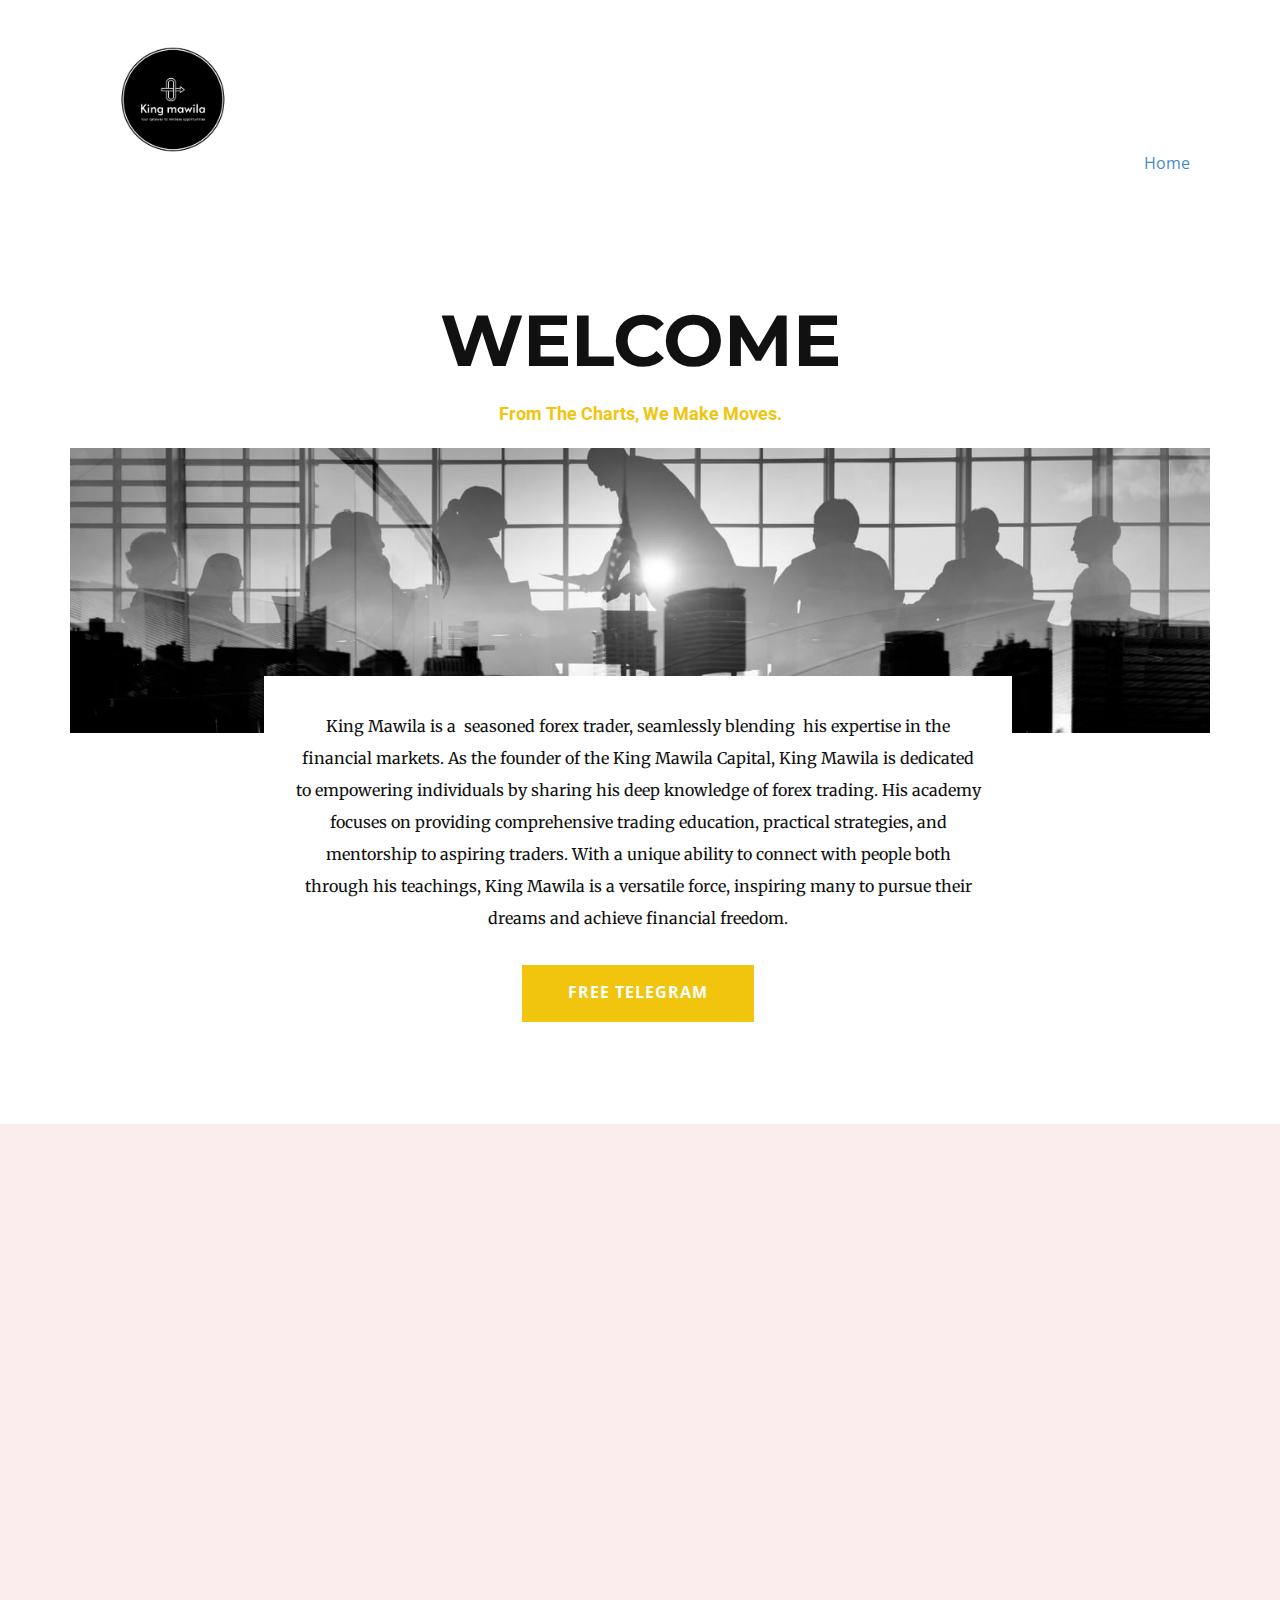
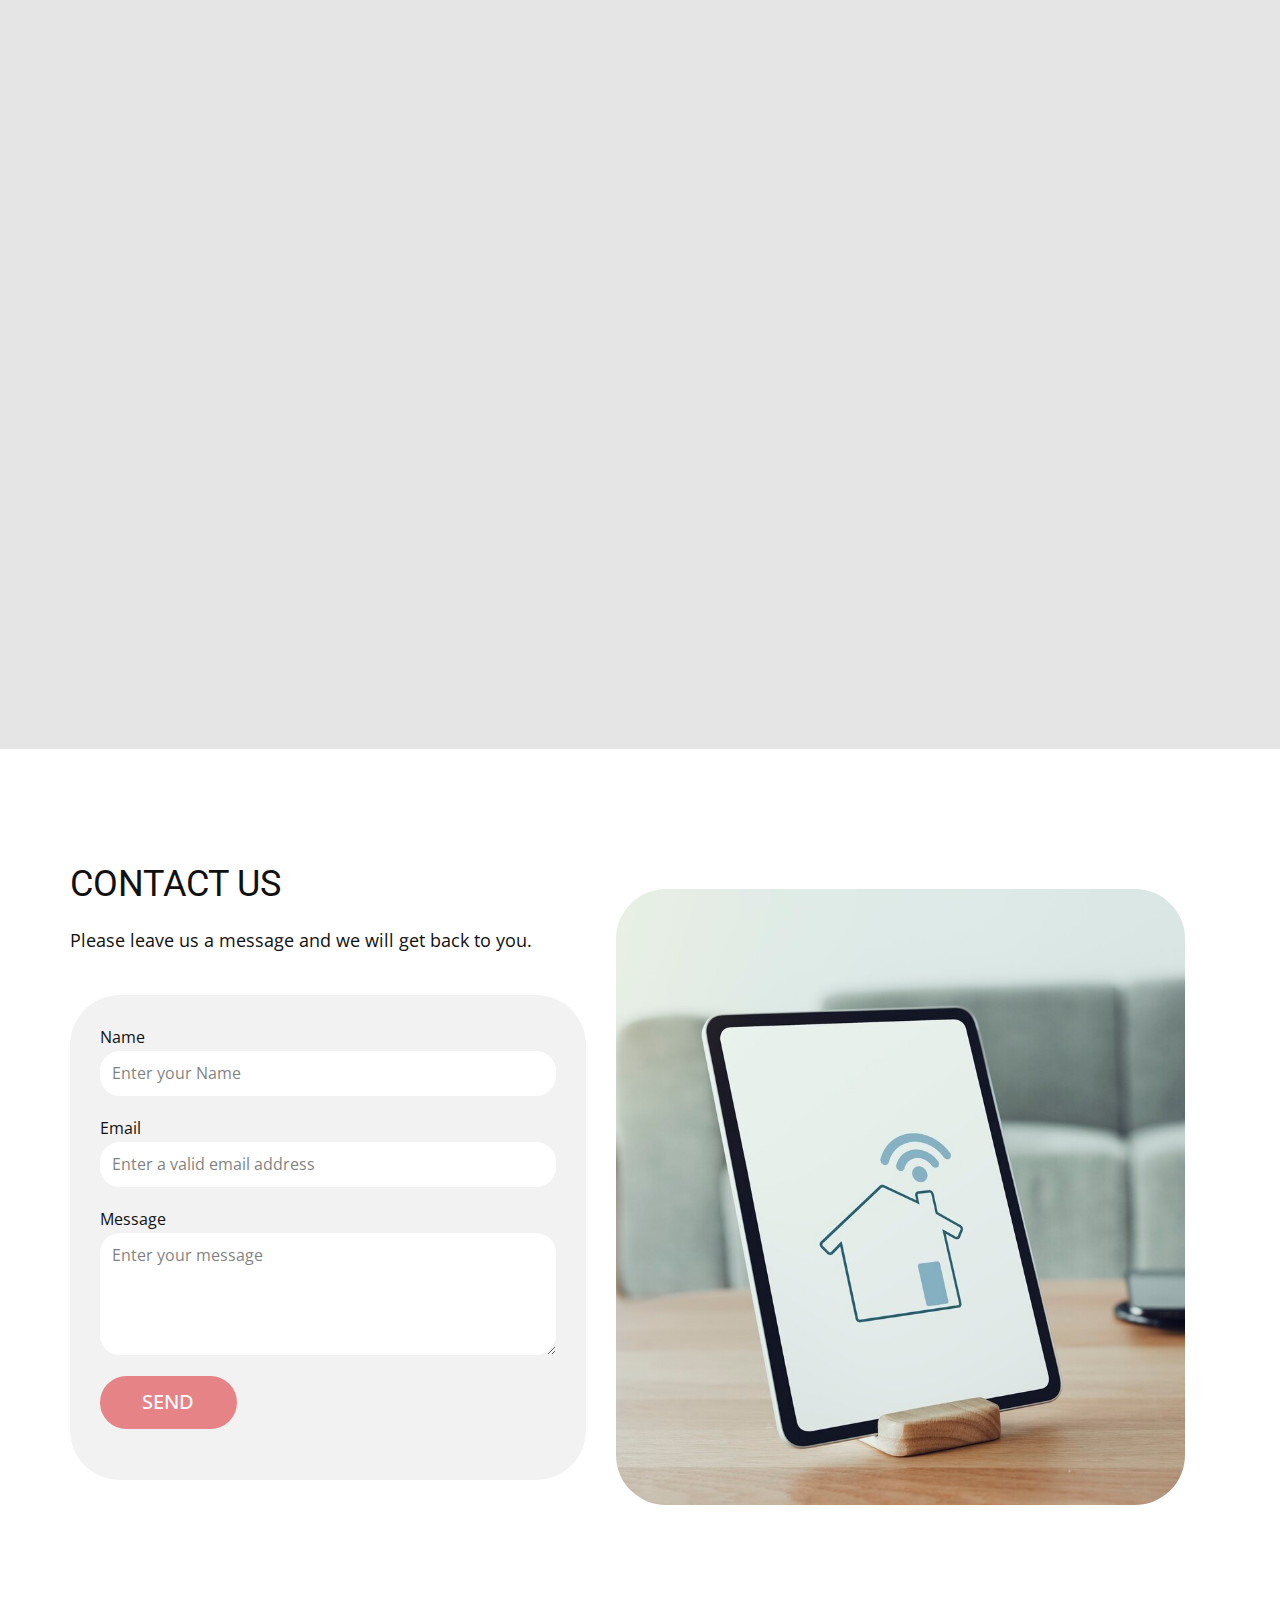
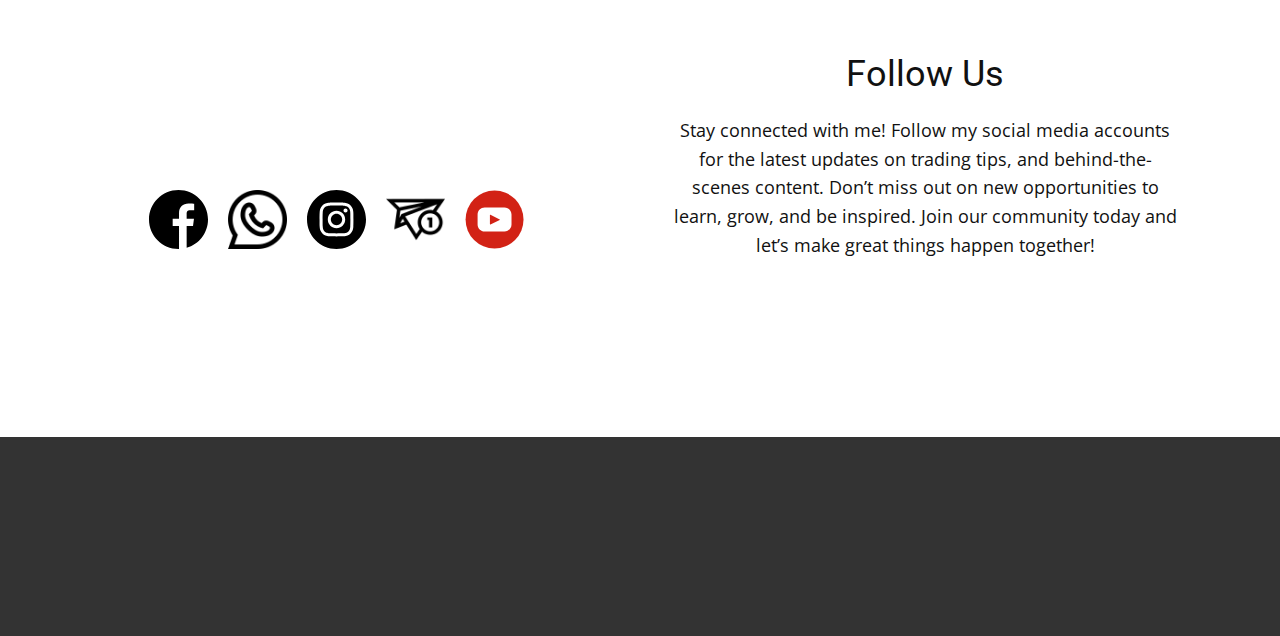
<file: index.html>
<!DOCTYPE html>
<html style="font-size: 16px;" lang="en"><head>
    <meta name="viewport" content="width=device-width, initial-scale=1.0">
    <meta charset="utf-8">
    <meta name="keywords" content="welcome">
    <meta name="description" content="">
    <title>Home</title>
    <link rel="stylesheet" href="nicepage.css" media="screen">
<link rel="stylesheet" href="index.css" media="screen">
    <script class="u-script" type="text/javascript" src="jquery-1.9.1.min.js" defer=""></script>
    <script class="u-script" type="text/javascript" src="nicepage.js" defer=""></script>
    <meta name="generator" content="Nicepage 6.16.15, nicepage.com">
    <meta name="referrer" content="origin">
    <link id="u-theme-google-font" rel="stylesheet" href="https://fonts.googleapis.com/css?family=Roboto:100,100i,300,300i,400,400i,500,500i,700,700i,900,900i|Open+Sans:300,300i,400,400i,500,500i,600,600i,700,700i,800,800i">
    <link id="u-page-google-font" rel="stylesheet" href="https://fonts.googleapis.com/css?family=Montserrat:100,100i,200,200i,300,300i,400,400i,500,500i,600,600i,700,700i,800,800i,900,900i|Merriweather:300,300i,400,400i,700,700i,900,900i">
    
    
    
    
    
    
    
    
    <script type="application/ld+json">{
		"@context": "https://schema.org",
		"@type": "Organization",
		"name": "",
		"url": "/",
		"logo": "images/king-mawila-high-resolution-logo-black"
}</script>
    <meta name="theme-color" content="#478ac9">
    <meta property="og:title" content="Home">
    <meta property="og:type" content="website">
    <link rel="canonical" href="/">
  <meta data-intl-tel-input-cdn-path="intlTelInput/"></head>
  <body data-home-page="https://mawila.nicepage.io/Home.html?version=2d5e292b-925c-3a66-413b-fc48d22ab8bd" data-home-page-title="Home" data-path-to-root="./" data-include-products="false" class="u-body u-xl-mode" data-lang="en"><header class="u-clearfix u-header u-header" id="sec-d482"><div class="u-clearfix u-sheet u-sheet-1">
        <a href="#" class="u-image u-logo u-image-1" data-image-width="2000" data-image-height="1500">
          <img src="images/king-mawila-high-resolution-logo-black.png" class="u-logo-image u-logo-image-1">
        </a>
        <nav class="u-menu u-menu-one-level u-offcanvas u-menu-1">
          <div class="menu-collapse" style="font-size: 1rem; letter-spacing: 0px;">
            <a class="u-button-style u-custom-left-right-menu-spacing u-custom-padding-bottom u-custom-top-bottom-menu-spacing u-nav-link u-text-active-palette-1-base u-text-hover-palette-2-base" href="#">
              <svg class="u-svg-link" viewBox="0 0 24 24"><use xlink:href="#menu-hamburger"></use></svg>
              <svg class="u-svg-content" version="1.1" id="menu-hamburger" viewBox="0 0 16 16" x="0px" y="0px" xmlns:xlink="http://www.w3.org/1999/xlink" xmlns="http://www.w3.org/2000/svg"><g><rect y="1" width="16" height="2"></rect><rect y="7" width="16" height="2"></rect><rect y="13" width="16" height="2"></rect>
</g></svg>
            </a>
          </div>
          <div class="u-custom-menu u-nav-container">
            <ul class="u-nav u-unstyled u-nav-1"><li class="u-nav-item"><a class="u-button-style u-nav-link u-text-active-palette-1-base u-text-hover-palette-2-base" href="./" style="padding: 10px 20px;">Home</a>
</li></ul>
          </div>
          <div class="u-custom-menu u-nav-container-collapse">
            <div class="u-black u-container-style u-inner-container-layout u-opacity u-opacity-95 u-sidenav">
              <div class="u-inner-container-layout u-sidenav-overflow">
                <div class="u-menu-close"></div>
                <ul class="u-align-center u-nav u-popupmenu-items u-unstyled u-nav-2"><li class="u-nav-item"><a class="u-button-style u-nav-link" href="./">Home</a>
</li></ul>
              </div>
            </div>
            <div class="u-black u-menu-overlay u-opacity u-opacity-70"></div>
          </div>
        </nav>
      </div></header>
    <section class="u-align-center u-clearfix u-container-align-center u-section-1" id="carousel_1d75">
      <div class="u-clearfix u-sheet u-valign-middle-sm u-valign-middle-xs u-sheet-1">
        <quillbot-extension-highlights style="display: initial; visibility: initial; opacity: initial; clip-path: initial; position: relative; float: left; top: 0px; left: 0px; z-index: 1 !important; pointer-events: none;"></quillbot-extension-highlights>
        <h2 class="u-align-center u-custom-font u-font-montserrat u-text u-text-1">WELCOME</h2>
        <quillbot-extension-highlights style="display: initial; visibility: initial; opacity: initial; clip-path: initial; position: relative; float: left; top: 0px; left: 0px; z-index: 1 !important; pointer-events: none;"></quillbot-extension-highlights>
        <h6 class="u-align-center u-text u-text-palette-3-base u-text-2">From The Charts, We Make Moves. </h6>
        <img class="u-expanded-width u-image u-image-default u-image-1" src="images/silhouette-business-people-discussion-meeting-cityscape-team-concept.jpg" alt="" data-image-width="1500" data-image-height="750">
        <div class="u-align-center u-container-align-center u-container-style u-group u-white u-group-1">
          <div class="u-container-layout u-container-layout-1">
            <quillbot-extension-highlights style="display: initial; visibility: initial; opacity: initial; clip-path: initial; position: relative; float: left; top: 0px; left: 0px; z-index: 1 !important; pointer-events: none;"></quillbot-extension-highlights>
            <p class="u-align-center u-custom-font u-font-merriweather u-text u-text-3">King Mawila is a&nbsp; seasoned forex trader, seamlessly blending&nbsp; his expertise in the financial markets. As the founder of the King Mawila Capital, King Mawila is dedicated to empowering individuals by sharing his deep knowledge of forex trading. His academy focuses on providing comprehensive trading education, practical strategies, and mentorship to aspiring traders. With a unique ability to connect with people both through his teachings, King Mawila is a versatile force, inspiring many to pursue their dreams and achieve financial freedom. </p>
            <quillbot-extension-highlights style="display: initial; visibility: initial; opacity: initial; clip-path: initial; position: absolute; float: left; top: 0px; left: 0px; z-index: 1 !important; pointer-events: none;"></quillbot-extension-highlights>
            <a href="https://t.me/kingmawilaforextrades" class="u-align-center u-border-none u-btn u-button-style u-hover-white u-palette-3-base u-text-white u-btn-1" target="_blank">FREE TELEGRAM </a>
          </div>
        </div>
      </div>
    </section>
    <section class="u-align-center u-clearfix u-container-align-center u-container-align-center-lg u-container-align-center-md u-container-align-center-xl u-container-align-center-xs u-white u-section-2" id="carousel_d975">
      <div class="u-expanded-width u-palette-2-light-3 u-shape u-shape-rectangle u-shape-1"></div>
      <quillbot-extension-highlights style="display: initial; visibility: initial; opacity: initial; clip-path: initial; position: relative; float: left; top: 0px; left: 0px; z-index: 1 !important; pointer-events: none;"></quillbot-extension-highlights>
      <h2 class="u-align-center u-custom-font u-font-montserrat u-text u-text-default-lg u-text-default-md u-text-default-sm u-text-default-xl u-text-1" data-animation-name="customAnimationIn" data-animation-duration="1500">CHOOSE YOUR WEAPON </h2>
      <quillbot-extension-highlights style="display: initial; visibility: initial; opacity: initial; clip-path: initial; position: relative; float: left; top: 0px; left: 0px; z-index: 1 !important; pointer-events: none;"></quillbot-extension-highlights>
      <p class="u-align-center u-custom-font u-font-courier-new u-text u-text-2" data-animation-name="customAnimationIn" data-animation-duration="1500" data-animation-delay="250">Select your most prefered item on display below and purchase. </p>
      <div class="u-list u-list-1">
        <div class="u-repeater u-repeater-1">
          <div class="u-align-center u-container-align-center u-container-style u-list-item u-radius u-repeater-item u-shape-round u-white u-list-item-1" data-animation-name="customAnimationIn" data-animation-duration="1500" data-animation-delay="500">
            <div class="u-container-layout u-similar-container u-valign-top u-container-layout-1">
              <img src="images/cbe46943f0f3b16cabf4d6d8115589b13d05f2825ad53891f4c988f73377285d0b132de43c1fa9568ea11e05bc33912c044148f831460cd6318725_1280.jpg" alt="" class="u-expanded-width u-image u-image-round u-radius u-image-1" data-image-width="1280" data-image-height="853">
              <quillbot-extension-highlights style="display: initial; visibility: initial; opacity: initial; clip-path: initial; position: absolute; float: left; top: 0px; left: 0px; z-index: 1 !important; pointer-events: none;"></quillbot-extension-highlights>
              <h3 class="u-text u-text-3"> SIGNALS</h3>
              <quillbot-extension-highlights style="display: initial; visibility: initial; opacity: initial; clip-path: initial; position: absolute; float: left; top: 0px; left: 0px; z-index: 1 !important; pointer-events: none;"></quillbot-extension-highlights>
              <p class="u-text u-text-4">Signals offer real-time trading suggestions, allowing you to make informed decisions and capitalize on market opportunities, even if you lack experience or time for in-depth analysis. </p>
            </div>
          </div>
          <div class="u-align-center u-container-align-center u-container-style u-list-item u-radius u-repeater-item u-shape-round u-video-cover u-white u-list-item-2" data-animation-name="customAnimationIn" data-animation-duration="1500" data-animation-delay="500">
            <div class="u-container-layout u-similar-container u-valign-top u-container-layout-2">
              <img src="images/low-angle-shot-arc-azadi-tower-t.jpg" alt="" class="u-expanded-width u-image u-image-round u-radius u-image-2" data-image-width="740" data-image-height="1031">
              <quillbot-extension-highlights style="display: initial; visibility: initial; opacity: initial; clip-path: initial; position: absolute; float: left; top: 0px; left: 0px; z-index: 1 !important; pointer-events: none;"></quillbot-extension-highlights>
              <h3 class="u-text u-text-5"> MENTORSHIP<br>
              </h3>
              <quillbot-extension-highlights style="display: initial; visibility: initial; opacity: initial; clip-path: initial; position: absolute; float: left; top: 0px; left: 0px; z-index: 1 !important; pointer-events: none;"></quillbot-extension-highlights>
              <p class="u-text u-text-6">Mentorship provides personalized guidance, helping you navigate the complexities of the forex market, avoid common pitfalls, and accelerate your learning curve. </p>
            </div>
          </div>
          <div class="u-align-center u-container-align-center u-container-style u-list-item u-radius u-repeater-item u-shape-round u-video-cover u-white u-list-item-3" data-animation-name="customAnimationIn" data-animation-duration="1500" data-animation-delay="500">
            <div class="u-container-layout u-similar-container u-valign-top u-container-layout-3">
              <img src="images/7e51df551ee3c40fc89096ec12332cab7dea7c82b63928dace81d4d3d109f904459bdbfedf6954a6adde33cf2d43d60a32bbbb9a575721cdf15c3b_1280.jpg" alt="" class="u-expanded-width u-image u-image-round u-radius u-image-3" data-image-width="1280" data-image-height="960">
              <quillbot-extension-highlights style="display: initial; visibility: initial; opacity: initial; clip-path: initial; position: absolute; float: left; top: 0px; left: 0px; z-index: 1 !important; pointer-events: none;"></quillbot-extension-highlights>
              <h3 class="u-text u-text-7"> TRADING SYSTEM</h3>
              <quillbot-extension-highlights style="display: initial; visibility: initial; opacity: initial; clip-path: initial; position: absolute; float: left; top: 0px; left: 0px; z-index: 1 !important; pointer-events: none;"></quillbot-extension-highlights>
              <p class="u-text u-text-8">A structured trading system ensures consistency and discipline in your trading approach, reducing emotional decisions and enhancing long-term profitability. </p>
            </div>
          </div>
        </div>
      </div>
      <a href="Crypto-payments.html" class="u-active-palette-2-light-1 u-align-center u-border-2 u-border-active-palette-2-light-1 u-border-hover-palette-2-light-1 u-border-palette-2-light-1 u-btn u-button-style u-hover-palette-2-light-1 u-none u-text-active-white u-text-body-color u-text-hover-white u-btn-1" data-animation-name="customAnimationIn" data-animation-duration="1600" data-animation-delay="400" data-animation-direction="" target="_blank">BUY HERE </a>
    </section>
    <section class="u-align-center u-clearfix u-container-align-center u-grey-10 u-section-3" id="carousel_eef5">
      
      
      
      
      
      
      
      
      
      
      
      
      
      
      
      
      
      
      
      <div class="u-clearfix u-sheet u-sheet-1">
        <quillbot-extension-highlights style="display: initial; visibility: initial; opacity: initial; clip-path: initial; position: relative; float: left; top: 0px; left: 0px; z-index: 1 !important; pointer-events: none;"></quillbot-extension-highlights>
        <h2 class="u-align-center u-custom-font u-font-courier-new u-text u-text-default u-text-1" data-animation-name="flipIn" data-animation-duration="1500" data-animation-delay="500" data-animation-direction="X">RESULTS FROM OUR SYSTEM USERS </h2>
        <quillbot-extension-highlights style="display: initial; visibility: initial; opacity: initial; clip-path: initial; position: relative; float: left; top: 0px; left: 0px; z-index: 1 !important; pointer-events: none;"></quillbot-extension-highlights>
        <p class="u-align-center u-text u-text-2" data-animation-name="customAnimationIn" data-animation-duration="1500" data-animation-delay="250">BELOW ARE SOME OF THE RESULTS FROM OUR CLIENTS WHO WERE USING THE SYSTEM THE BOUGHT.<br>DONT BE LEFT OUT AND MAKE THE RIGHT CHOICE 
        </p>
        <div class="u-expanded-width u-list u-list-1">
          <div class="u-repeater u-repeater-1">
            <div class="u-align-center u-container-align-center u-container-style u-list-item u-repeater-item u-shape-round u-white u-list-item-1" data-animation-name="customAnimationIn" data-animation-duration="1500" data-animation-delay="500">
              <div class="u-container-layout u-similar-container u-container-layout-1">
                <img class="u-expanded-width u-hover-feature u-image u-image-1" src="images/WhatsAppImage2024-09-02at14.52.19.jpeg" data-image-width="828" data-image-height="1127">
              </div>
            </div>
            <div class="u-align-center u-container-align-center u-container-style u-list-item u-repeater-item u-shape-round u-white u-list-item-2" data-animation-name="customAnimationIn" data-animation-duration="1500" data-animation-delay="500">
              <div class="u-container-layout u-similar-container u-container-layout-2">
                <img class="u-expanded-width u-hover-feature u-image u-image-2" src="images/WhatsAppImage2024-09-02at14.50.55.jpeg" data-image-width="498" data-image-height="1080">
              </div>
            </div>
            <div class="u-align-center u-container-align-center u-container-style u-list-item u-repeater-item u-shape-round u-white u-list-item-3" data-animation-name="customAnimationIn" data-animation-duration="1500" data-animation-delay="500">
              <div class="u-container-layout u-similar-container u-container-layout-3">
                <img class="u-expanded-width u-hover-feature u-image u-image-3" src="images/WhatsAppImage2024-09-02at14.51.51.jpeg" data-image-width="592" data-image-height="1280">
              </div>
            </div>
            <div class="u-align-center u-container-align-center u-container-style u-list-item u-repeater-item u-shape-round u-white u-list-item-4" data-animation-name="customAnimationIn" data-animation-duration="1500" data-animation-delay="750">
              <div class="u-container-layout u-similar-container u-container-layout-4">
                <img class="u-expanded-width u-hover-feature u-image u-image-4" src="images/WhatsAppImage2024-09-02at14.53.14.jpeg" data-image-width="726" data-image-height="1080">
              </div>
            </div>
            <div class="u-align-center u-container-align-center u-container-style u-list-item u-repeater-item u-shape-round u-white u-list-item-5" data-animation-name="customAnimationIn" data-animation-duration="1500" data-animation-delay="750">
              <div class="u-container-layout u-similar-container u-container-layout-5">
                <img class="u-expanded-width u-hover-feature u-image u-image-5" src="images/WhatsAppImage2024-09-02at14.52.34.jpeg" data-image-width="592" data-image-height="1280">
              </div>
            </div>
            <div class="u-align-center u-container-align-center u-container-style u-list-item u-repeater-item u-shape-round u-white u-list-item-6" data-animation-name="customAnimationIn" data-animation-duration="1500" data-animation-delay="750">
              <div class="u-container-layout u-similar-container u-container-layout-6">
                <img class="u-expanded-width u-hover-feature u-image u-image-6" src="images/king-mawila-high-resolution-logo-black.png" data-image-width="2000" data-image-height="1500">
                <quillbot-extension-highlights style="display: initial; visibility: initial; opacity: initial; clip-path: initial; position: relative; float: left; top: 0px; left: 0px; z-index: 1 !important; pointer-events: none;"></quillbot-extension-highlights>
              </div>
            </div>
          </div>
        </div>
        <div class="u-repeater u-repeater-2">
          <div class="u-align-center u-container-align-center u-container-style u-list-item u-repeater-item u-shape-round u-white u-list-item-7" data-animation-name="customAnimationIn" data-animation-duration="1500" data-animation-delay="500">
            <div class="u-container-layout u-similar-container u-container-layout-7">
              <img class="u-expanded-width u-hover-feature u-image u-image-7" src="images/IMG-20240904-WA0050.jpg" data-image-width="543" data-image-height="1080">
            </div>
          </div>
          <div class="u-align-center u-container-align-center u-container-style u-list-item u-repeater-item u-shape-round u-white u-list-item-8" data-animation-name="customAnimationIn" data-animation-duration="1500" data-animation-delay="500">
            <div class="u-container-layout u-similar-container u-container-layout-8">
              <img class="u-expanded-width u-hover-feature u-image u-image-8" src="images/IMG-20240904-WA0043.jpg" data-image-width="828" data-image-height="779">
            </div>
          </div>
          <div class="u-align-center u-container-align-center u-container-style u-list-item u-repeater-item u-shape-round u-white u-list-item-9" data-animation-name="customAnimationIn" data-animation-duration="1500" data-animation-delay="500">
            <div class="u-container-layout u-similar-container u-container-layout-9">
              <img class="u-expanded-width u-hover-feature u-image u-image-9" src="images/IMG-20240904-WA0048.jpg" data-image-width="672" data-image-height="1080">
            </div>
          </div>
          <div class="u-align-center u-container-align-center u-container-style u-list-item u-repeater-item u-shape-round u-white u-list-item-10" data-animation-name="customAnimationIn" data-animation-duration="1500" data-animation-delay="750">
            <div class="u-container-layout u-similar-container u-container-layout-10">
              <img class="u-expanded-width u-hover-feature u-image u-image-10" src="images/IMG-20240904-WA0046.jpg" data-image-width="828" data-image-height="1004">
            </div>
          </div>
          <div class="u-align-center u-container-align-center u-container-style u-list-item u-repeater-item u-shape-round u-white u-list-item-11" data-animation-name="customAnimationIn" data-animation-duration="1500" data-animation-delay="750">
            <div class="u-container-layout u-similar-container u-container-layout-11">
              <img class="u-expanded-width u-hover-feature u-image u-image-11" src="images/WhatsAppImage2024-09-02at14.52.19.jpeg" data-image-width="828" data-image-height="1127">
            </div>
          </div>
          <div class="u-align-center u-container-align-center u-container-style u-list-item u-repeater-item u-shape-round u-white u-list-item-12" data-animation-name="customAnimationIn" data-animation-duration="1500" data-animation-delay="750">
            <div class="u-container-layout u-similar-container u-container-layout-12">
              <img class="u-expanded-width u-hover-feature u-image u-image-12" src="images/IMG-20240904-WA0042.jpg" data-image-width="539" data-image-height="1080">
              <quillbot-extension-highlights style="display: initial; visibility: initial; opacity: initial; clip-path: initial; position: relative; float: left; top: 0px; left: 0px; z-index: 1 !important; pointer-events: none;"></quillbot-extension-highlights>
            </div>
          </div>
        </div>
      </div>
      
      
      
      
      
      
      
      
      
      
      
      
      
      
      
      
      
      
      
      
    </section>
    <section class="u-clearfix u-container-align-center u-section-4" id="carousel_589c">
      <div class="u-clearfix u-sheet u-valign-middle-lg u-valign-middle-xl u-sheet-1">
        <div class="custom-expanded data-layout-selected u-clearfix u-gutter-30 u-layout-wrap u-layout-wrap-1">
          <div class="u-gutter-0 u-layout">
            <div class="u-layout-row">
              <div class="u-container-align-left u-container-style u-layout-cell u-size-28 u-layout-cell-1">
                <div class="u-container-layout u-valign-middle u-container-layout-1">
                  <quillbot-extension-highlights style="display: initial; visibility: initial; opacity: initial; clip-path: initial; position: absolute; float: left; top: 0px; left: 0px; z-index: 1 !important; pointer-events: none;"></quillbot-extension-highlights>
                  <h3 class="u-align-left u-text u-text-default u-text-1"> CONTACT US<span style="font-weight: 700;"></span>
                  </h3>
                  <quillbot-extension-highlights style="display: initial; visibility: initial; opacity: initial; clip-path: initial; position: absolute; float: left; top: 0px; left: 0px; z-index: 1 !important; pointer-events: none;"></quillbot-extension-highlights>
                  <p class="u-align-left u-text u-text-default u-text-2">Please leave us a message and we will get back to you. </p>
                  <div class="u-expanded-width u-form u-grey-5 u-radius-50 u-form-1">
                    <form action="https://forms.nicepagesrv.com/v2/form/process" class="u-clearfix u-form-spacing-20 u-form-vertical u-inner-form" source="email" name="form" style="padding: 30px;">
                      <div class="u-form-group u-form-name">
                        <label for="name-b064" class="u-label">Name</label>
                        <input type="text" placeholder="Enter your Name" id="name-b064" name="name" class="u-border-none u-input u-input-rectangle u-radius-20" required="">
                      </div>
                      <div class="u-form-email u-form-group">
                        <label for="email-b064" class="u-label">Email</label>
                        <input type="email" placeholder="Enter a valid email address" id="email-b064" name="email" class="u-border-none u-input u-input-rectangle u-radius-20" required="">
                      </div>
                      <div class="u-form-group u-form-message">
                        <label for="message-b064" class="u-label">Message</label>
                        <textarea placeholder="Enter your message" rows="4" cols="50" id="message-b064" name="message" class="u-border-none u-input u-input-rectangle u-radius-20" required=""></textarea>
                      </div>
                      <div class="u-align-left u-form-group u-form-submit">
                        <a href="#" class="u-border-none u-btn u-btn-submit u-button-style u-palette-2-light-1 u-radius-30 u-btn-1">Send</a>
                        <input type="submit" value="submit" class="u-form-control-hidden" wfd-invisible="true">
                      </div>
                      <div class="u-form-send-message u-form-send-success" wfd-invisible="true"> Thank you! Your message has been sent. </div>
                      <div class="u-form-send-error u-form-send-message" wfd-invisible="true"> Unable to send your message. Please fix errors then try again. </div>
                      <input type="hidden" value="" name="recaptchaResponse" wfd-invisible="true">
                      <input type="hidden" name="formServices" value="0a07dbbe-f43a-b4f6-c261-61aa2cbf0ebd">
                    </form>
                  </div>
                </div>
              </div>
              <div class="u-container-style u-layout-cell u-size-32 u-layout-cell-2">
                <div class="u-container-layout u-valign-bottom-lg u-valign-bottom-xl u-container-layout-2">
                  <img class="custom-expanded u-image u-image-round u-radius u-image-1" src="images/digital-tablet-screen-with-smart-home-controller-wooden-table_53876-102347.jpg" alt="" data-image-width="1380" data-image-height="920">
                </div>
              </div>
            </div>
          </div>
        </div>
      </div>
    </section>
    <section class="u-align-center u-clearfix u-container-align-center u-section-5" id="sec-888c">
      <div class="u-clearfix u-sheet u-sheet-1">
        <div class="data-layout-selected u-clearfix u-expanded-width u-layout-wrap u-layout-wrap-1">
          <div class="u-layout">
            <div class="u-layout-row">
              <div class="u-align-left u-container-align-left u-container-style u-layout-cell u-left-cell u-size-30 u-layout-cell-1">
                <div class="u-container-layout u-container-layout-1">
                  <div class="u-align-center-xs u-social-icons u-spacing-20 u-social-icons-1">
                    <a class="u-social-url" title="facebook" target="_blank" href="https://www.facebook.com/share/14tV7nfyv5/?mibextid=wwXlfr"><span class="u-icon u-social-facebook u-social-icon u-icon-1"><svg class="u-svg-link" preserveAspectRatio="xMidYMin slice" viewBox="0 0 512 512" style=""><use xmlns:xlink="http://www.w3.org/1999/xlink" xlink:href="#svg-5e9f"></use></svg><svg class="u-svg-content" viewBox="0 0 512 512" id="svg-5e9f"><path d="m512 256c0-141.4-114.6-256-256-256s-256 114.6-256 256 114.6 256 256 256c1.5 0 3 0 4.5-.1v-199.2h-55v-64.1h55v-47.2c0-54.7 33.4-84.5 82.2-84.5 23.4 0 43.5 1.7 49.3 2.5v57.2h-33.6c-26.5 0-31.7 12.6-31.7 31.1v40.8h63.5l-8.3 64.1h-55.2v189.5c107-30.7 185.3-129.2 185.3-246.1z"></path></svg></span>
                    </a>
                    <a class="u-social-url" title="whatsapp" target="_blank" href="https://wa.me/26774871434"><span class="u-file-icon u-icon u-social-icon u-social-twitter u-icon-2"><img src="images/3781677.png" alt=""></span>
                    </a>
                    <a class="u-social-url" title="instagram" target="_blank" href="https://www.instagram.com/kingmawilacapital?igsh=YXl3ejRcWsxeGJn&utm_source=qr"><span class="u-icon u-social-icon u-social-instagram u-icon-3"><svg class="u-svg-link" preserveAspectRatio="xMidYMin slice" viewBox="0 0 512 512" style=""><use xmlns:xlink="http://www.w3.org/1999/xlink" xlink:href="#svg-ddc9"></use></svg><svg class="u-svg-content" viewBox="0 0 512 512" id="svg-ddc9"><path d="m305 256c0 27.0625-21.9375 49-49 49s-49-21.9375-49-49 21.9375-49 49-49 49 21.9375 49 49zm0 0"></path><path d="m370.59375 169.304688c-2.355469-6.382813-6.113281-12.160157-10.996094-16.902344-4.742187-4.882813-10.515625-8.640625-16.902344-10.996094-5.179687-2.011719-12.960937-4.40625-27.292968-5.058594-15.503906-.707031-20.152344-.859375-59.402344-.859375-39.253906 0-43.902344.148438-59.402344.855469-14.332031.65625-22.117187 3.050781-27.292968 5.0625-6.386719 2.355469-12.164063 6.113281-16.902344 10.996094-4.882813 4.742187-8.640625 10.515625-11 16.902344-2.011719 5.179687-4.40625 12.964843-5.058594 27.296874-.707031 15.5-.859375 20.148438-.859375 59.402344 0 39.25.152344 43.898438.859375 59.402344.652344 14.332031 3.046875 22.113281 5.058594 27.292969 2.359375 6.386719 6.113281 12.160156 10.996094 16.902343 4.742187 4.882813 10.515624 8.640626 16.902343 10.996094 5.179688 2.015625 12.964844 4.410156 27.296875 5.0625 15.5.707032 20.144532.855469 59.398438.855469 39.257812 0 43.90625-.148437 59.402344-.855469 14.332031-.652344 22.117187-3.046875 27.296874-5.0625 12.820313-4.945312 22.953126-15.078125 27.898438-27.898437 2.011719-5.179688 4.40625-12.960938 5.0625-27.292969.707031-15.503906.855469-20.152344.855469-59.402344 0-39.253906-.148438-43.902344-.855469-59.402344-.652344-14.332031-3.046875-22.117187-5.0625-27.296874zm-114.59375 162.179687c-41.691406 0-75.488281-33.792969-75.488281-75.484375s33.796875-75.484375 75.488281-75.484375c41.6875 0 75.484375 33.792969 75.484375 75.484375s-33.796875 75.484375-75.484375 75.484375zm78.46875-136.3125c-9.742188 0-17.640625-7.898437-17.640625-17.640625s7.898437-17.640625 17.640625-17.640625 17.640625 7.898437 17.640625 17.640625c-.003906 9.742188-7.898437 17.640625-17.640625 17.640625zm0 0"></path><path d="m256 0c-141.363281 0-256 114.636719-256 256s114.636719 256 256 256 256-114.636719 256-256-114.636719-256-256-256zm146.113281 316.605469c-.710937 15.648437-3.199219 26.332031-6.832031 35.683593-7.636719 19.746094-23.246094 35.355469-42.992188 42.992188-9.347656 3.632812-20.035156 6.117188-35.679687 6.832031-15.675781.714844-20.683594.886719-60.605469.886719-39.925781 0-44.929687-.171875-60.609375-.886719-15.644531-.714843-26.332031-3.199219-35.679687-6.832031-9.8125-3.691406-18.695313-9.476562-26.039063-16.957031-7.476562-7.339844-13.261719-16.226563-16.953125-26.035157-3.632812-9.347656-6.121094-20.035156-6.832031-35.679687-.722656-15.679687-.890625-20.6875-.890625-60.609375s.167969-44.929688.886719-60.605469c.710937-15.648437 3.195312-26.332031 6.828125-35.683593 3.691406-9.808594 9.480468-18.695313 16.960937-26.035157 7.339844-7.480469 16.226563-13.265625 26.035157-16.957031 9.351562-3.632812 20.035156-6.117188 35.683593-6.832031 15.675781-.714844 20.683594-.886719 60.605469-.886719s44.929688.171875 60.605469.890625c15.648437.710937 26.332031 3.195313 35.683593 6.824219 9.808594 3.691406 18.695313 9.480468 26.039063 16.960937 7.476563 7.34375 13.265625 16.226563 16.953125 26.035157 3.636719 9.351562 6.121094 20.035156 6.835938 35.683593.714843 15.675781.882812 20.683594.882812 60.605469s-.167969 44.929688-.886719 60.605469zm0 0"></path></svg></span>
                    </a>
                    <a class="u-social-url" target="_blank" data-type="Custom" title="telegram" href="https://t.me/kingmawilaforextrades"><span class="u-file-icon u-icon u-social-custom u-social-icon u-icon-4"><img src="images/1517970.png" alt=""></span>
                    </a>
                    <a class="u-social-url" target="_blank" data-type="YouTube" title="YouTube" href="https://www.youtube.com/@Kingmawilaforextrades"><span class="u-icon u-social-icon u-social-youtube u-icon-5"><svg class="u-svg-link" preserveAspectRatio="xMidYMin slice" viewBox="0 0 112 112" style=""><use xlink:href="#svg-0472"></use></svg><svg class="u-svg-content" viewBox="0 0 112 112" x="0" y="0" id="svg-0472"><circle fill="currentColor" cx="56.1" cy="56.1" r="55"></circle><path fill="#FFFFFF" d="M74.9,33.3H37.3c-7.4,0-13.4,6-13.4,13.4v18.8c0,7.4,6,13.4,13.4,13.4h37.6c7.4,0,13.4-6,13.4-13.4V46.7 C88.3,39.3,82.3,33.3,74.9,33.3L74.9,33.3z M65.9,57l-17.6,8.4c-0.5,0.2-1-0.1-1-0.6V47.5c0-0.5,0.6-0.9,1-0.6l17.6,8.9 C66.4,56,66.4,56.8,65.9,57L65.9,57z"></path></svg></span>
                    </a>
                  </div>
                </div>
              </div>
              <div class="u-align-center u-container-align-center u-container-style u-layout-cell u-right-cell u-size-30 u-layout-cell-2">
                <div class="u-container-layout u-container-layout-2">
                  <h3 class="u-align-center u-text u-text-default u-text-1">Follow Us</h3>
                  <quillbot-extension-highlights style="display: initial; visibility: initial; opacity: initial; clip-path: initial; position: absolute; float: left; top: 0px; left: 0px; z-index: 1 !important; pointer-events: none;"></quillbot-extension-highlights>
                  <p class="u-align-center u-text u-text-2">Stay connected with me! Follow my social media accounts for the latest updates on trading tips, and behind-the-scenes content. Don’t miss out on new opportunities to learn, grow, and be inspired. Join our community today and let’s make great things happen together! </p>
                </div>
              </div>
            </div>
          </div>
        </div>
      </div>
    </section>
    
    
    
    
    <footer class="u-align-center u-clearfix u-container-align-center u-footer u-grey-80 u-footer" id="sec-0be4"><div class="u-clearfix u-sheet u-sheet-1"></div></footer>
    <section class="u-backlink u-clearfix u-grey-80">
      <p class="u-text">
      </p>
    </section>
  <section class="u-align-center u-black u-clearfix u-container-align-center u-container-style u-dialog-block u-opacity u-opacity-70 u-valign-middle u-dialog-section-9" id="carousel_f1a3" data-dialog-show-on="timer" data-dialog-show-on-list="77061402" data-dialog-show-interval="5000">
      <div class="u-container-style u-dialog u-grey-10 u-dialog-1">
        <div class="u-container-layout u-container-layout-1">
          <div class="custom-expanded u-border-1 u-border-black u-container-align-center u-container-style u-group u-group-1">
            <div class="u-container-layout u-valign-middle-md u-valign-middle-sm u-valign-middle-xs u-container-layout-2">
              <quillbot-extension-highlights style="display: initial; visibility: initial; opacity: initial; clip-path: initial; position: relative; float: left; top: 0px; left: 0px; pointer-events: none; width: 464px; margin-right: -20px; margin-left: -20px; z-index: 1 !important;"></quillbot-extension-highlights>
              <h2 class="u-align-center u-custom-font u-font-courier-new u-text u-text-default u-text-1">WELCOME TO KING MAWILA CAPITAL </h2>
              <quillbot-extension-highlights style="display: initial; visibility: initial; opacity: initial; clip-path: initial; position: relative; float: left; top: 0px; left: 0px; pointer-events: none; width: 464px; margin-right: -20px; margin-left: -20px; z-index: 1 !important;"></quillbot-extension-highlights>
              <a href="./#carousel_d975" class="u-btn u-btn-round u-button-style u-hover-palette-1-light-2 u-palette-1-light-3 u-radius u-btn-1">START TRADING NOW </a>
              <p class="u-align-center u-custom-font u-font-courier-new u-text u-text-default u-text-2">We provide one of the best services in town.</p>
            </div>
          </div>
        </div><button class="u-dialog-close-button u-icon u-text-grey-50 u-icon-1"><svg class="u-svg-link" preserveAspectRatio="xMidYMin slice" viewBox="0 0 413.348 413.348" style=""><use xlink:href="#svg-5801"></use></svg><svg xmlns="http://www.w3.org/2000/svg" xmlns:xlink="http://www.w3.org/1999/xlink" version="1.1" xml:space="preserve" class="u-svg-content" viewBox="0 0 413.348 413.348" id="svg-5801"><path d="m413.348 24.354-24.354-24.354-182.32 182.32-182.32-182.32-24.354 24.354 182.32 182.32-182.32 182.32 24.354 24.354 182.32-182.32 182.32 182.32 24.354-24.354-182.32-182.32z"></path></svg></button>
      </div>
    </section><style>.u-dialog-section-9 .u-dialog-1 {
  width: 566px;
  min-height: 579px;
  margin: 60px auto;
}

.u-dialog-section-9 .u-container-layout-1 {
  padding: 40px 0 38px;
}

.u-dialog-section-9 .u-group-1 {
  min-height: 490px;
  width: 506px;
  height: auto;
  margin: 5px auto 0;
}

.u-dialog-section-9 .u-container-layout-2 {
  padding: 30px 40px;
}

.u-dialog-section-9 .u-text-1 {
  font-size: 2.5rem;
  text-transform: uppercase;
  letter-spacing: 2px;
  font-style: normal;
  margin: 33px 0 0;
}

.u-dialog-section-9 .u-btn-1 {
  --radius: 50px;
  font-size: 0.875rem;
  margin: 42px auto 0;
  padding: 8px 35px 9px;
}

.u-dialog-section-9 .u-text-2 {
  font-style: normal;
  margin: 42px 0 0;
}

.u-dialog-section-9 .u-icon-1 {
  width: 15px;
  height: 15px;
  left: auto;
  top: 17px;
  position: absolute;
  right: 16px;
}

@media (max-width: 1199px) {
  .u-dialog-section-9 .u-dialog-1 {
    height: auto;
  }

  .u-dialog-section-9 .u-group-1 {
    width: 506px;
    height: auto;
  }

  .u-dialog-section-9 .u-text-1 {
    font-style: italic;
  }
}

@media (max-width: 991px) {
  .u-dialog-section-9 .u-dialog-1 {
    min-height: 530px;
    margin-top: 312px;
  }

  .u-dialog-section-9 .u-container-layout-1 {
    padding-bottom: 40px;
    padding-left: 40px;
    padding-right: 40px;
  }

  .u-dialog-section-9 .u-container-layout-2 {
    padding-left: 30px;
    padding-right: 30px;
  }
}

@media (max-width: 767px) {
  .u-dialog-section-9 .u-dialog-1 {
    width: 540px;
    margin-top: 300px;
  }

  .u-dialog-section-9 .u-container-layout-2 {
    padding-left: 10px;
    padding-right: 10px;
  }
}

@media (max-width: 575px) {
  .u-dialog-section-9 .u-dialog-1 {
    width: 340px;
  }

  .u-dialog-section-9 .u-container-layout-1 {
    padding-left: 35px;
    padding-right: 35px;
  }

  .u-dialog-section-9 .u-group-1 {
    width: 340px;
  }

  .u-dialog-section-9 .u-container-layout-2 {
    padding-left: 20px;
    padding-right: 20px;
  }

  .u-dialog-section-9 .u-text-1 {
    font-size: 1.5rem;
  }
}</style>
</body></html>
</file>
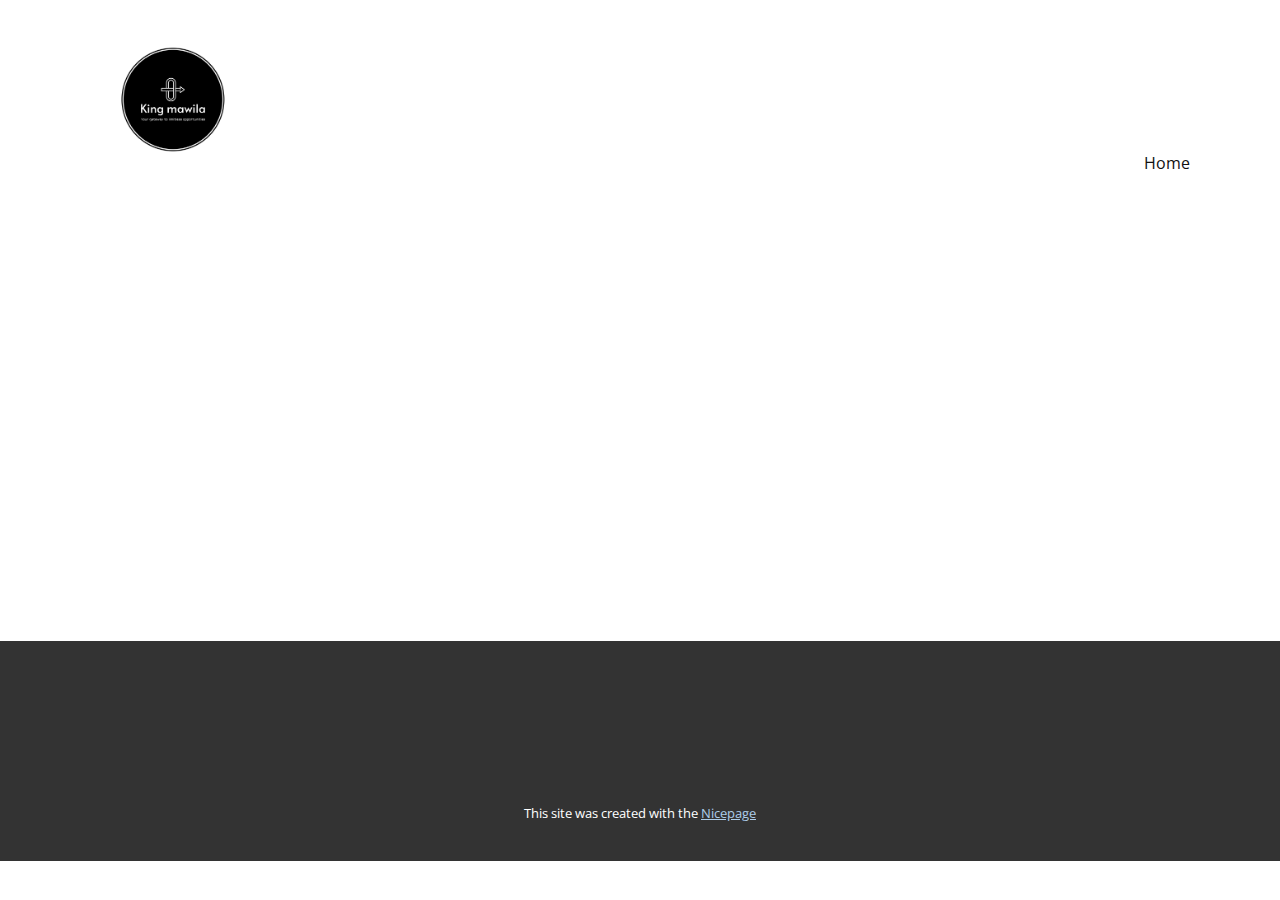
<file: About.html>
<!DOCTYPE html>
<html style="font-size: 16px;" lang="en"><head>
    <meta name="viewport" content="width=device-width, initial-scale=1.0">
    <meta charset="utf-8">
    <meta name="keywords" content="">
    <meta name="description" content="">
    <title>About</title>
    <link rel="stylesheet" href="nicepage.css" media="screen">
<link rel="stylesheet" href="About.css" media="screen">
    <script class="u-script" type="text/javascript" src="jquery-1.9.1.min.js" defer=""></script>
    <script class="u-script" type="text/javascript" src="nicepage.js" defer=""></script>
    <meta name="generator" content="Nicepage 6.16.15, nicepage.com">
    <link id="u-theme-google-font" rel="stylesheet" href="https://fonts.googleapis.com/css?family=Roboto:100,100i,300,300i,400,400i,500,500i,700,700i,900,900i|Open+Sans:300,300i,400,400i,500,500i,600,600i,700,700i,800,800i">
    
    
    
    <script type="application/ld+json">{
		"@context": "http://schema.org",
		"@type": "Organization",
		"name": "",
		"logo": "images/king-mawila-high-resolution-logo-black.png"
}</script>
    <meta name="theme-color" content="#478ac9">
    <meta property="og:title" content="About">
    <meta property="og:type" content="website">
  <meta data-intl-tel-input-cdn-path="intlTelInput/"></head>
  <body data-path-to-root="./" data-include-products="false" class="u-body u-xl-mode" data-lang="en"><header class="u-clearfix u-header u-header" id="sec-d482"><div class="u-clearfix u-sheet u-sheet-1">
        <a href="#" class="u-image u-logo u-image-1" data-image-width="2000" data-image-height="1500">
          <img src="images/king-mawila-high-resolution-logo-black.png" class="u-logo-image u-logo-image-1">
        </a>
        <nav class="u-menu u-menu-one-level u-offcanvas u-menu-1">
          <div class="menu-collapse" style="font-size: 1rem; letter-spacing: 0px;">
            <a class="u-button-style u-custom-left-right-menu-spacing u-custom-padding-bottom u-custom-top-bottom-menu-spacing u-nav-link u-text-active-palette-1-base u-text-hover-palette-2-base" href="#">
              <svg class="u-svg-link" viewBox="0 0 24 24"><use xlink:href="#menu-hamburger"></use></svg>
              <svg class="u-svg-content" version="1.1" id="menu-hamburger" viewBox="0 0 16 16" x="0px" y="0px" xmlns:xlink="http://www.w3.org/1999/xlink" xmlns="http://www.w3.org/2000/svg"><g><rect y="1" width="16" height="2"></rect><rect y="7" width="16" height="2"></rect><rect y="13" width="16" height="2"></rect>
</g></svg>
            </a>
          </div>
          <div class="u-custom-menu u-nav-container">
            <ul class="u-nav u-unstyled u-nav-1"><li class="u-nav-item"><a class="u-button-style u-nav-link u-text-active-palette-1-base u-text-hover-palette-2-base" href="./" style="padding: 10px 20px;">Home</a>
</li></ul>
          </div>
          <div class="u-custom-menu u-nav-container-collapse">
            <div class="u-black u-container-style u-inner-container-layout u-opacity u-opacity-95 u-sidenav">
              <div class="u-inner-container-layout u-sidenav-overflow">
                <div class="u-menu-close"></div>
                <ul class="u-align-center u-nav u-popupmenu-items u-unstyled u-nav-2"><li class="u-nav-item"><a class="u-button-style u-nav-link" href="./">Home</a>
</li></ul>
              </div>
            </div>
            <div class="u-black u-menu-overlay u-opacity u-opacity-70"></div>
          </div>
        </nav>
      </div></header>
    <section class="u-clearfix u-section-1" id="sec-ac89">
      <div class="u-clearfix u-sheet u-sheet-1"></div>
    </section>
    
    
    
    <footer class="u-align-center u-clearfix u-container-align-center u-footer u-grey-80 u-footer" id="sec-0be4"><div class="u-clearfix u-sheet u-sheet-1"></div></footer>
    <section class="u-backlink u-clearfix u-grey-80">
      <p class="u-text">
        <span>This site was created with the </span>
        <a class="u-link" href="https://nicepage.com/" target="_blank" rel="nofollow">
          <span>Nicepage</span>
        </a>
      </p>
    </section>
  
</body></html>
</file>
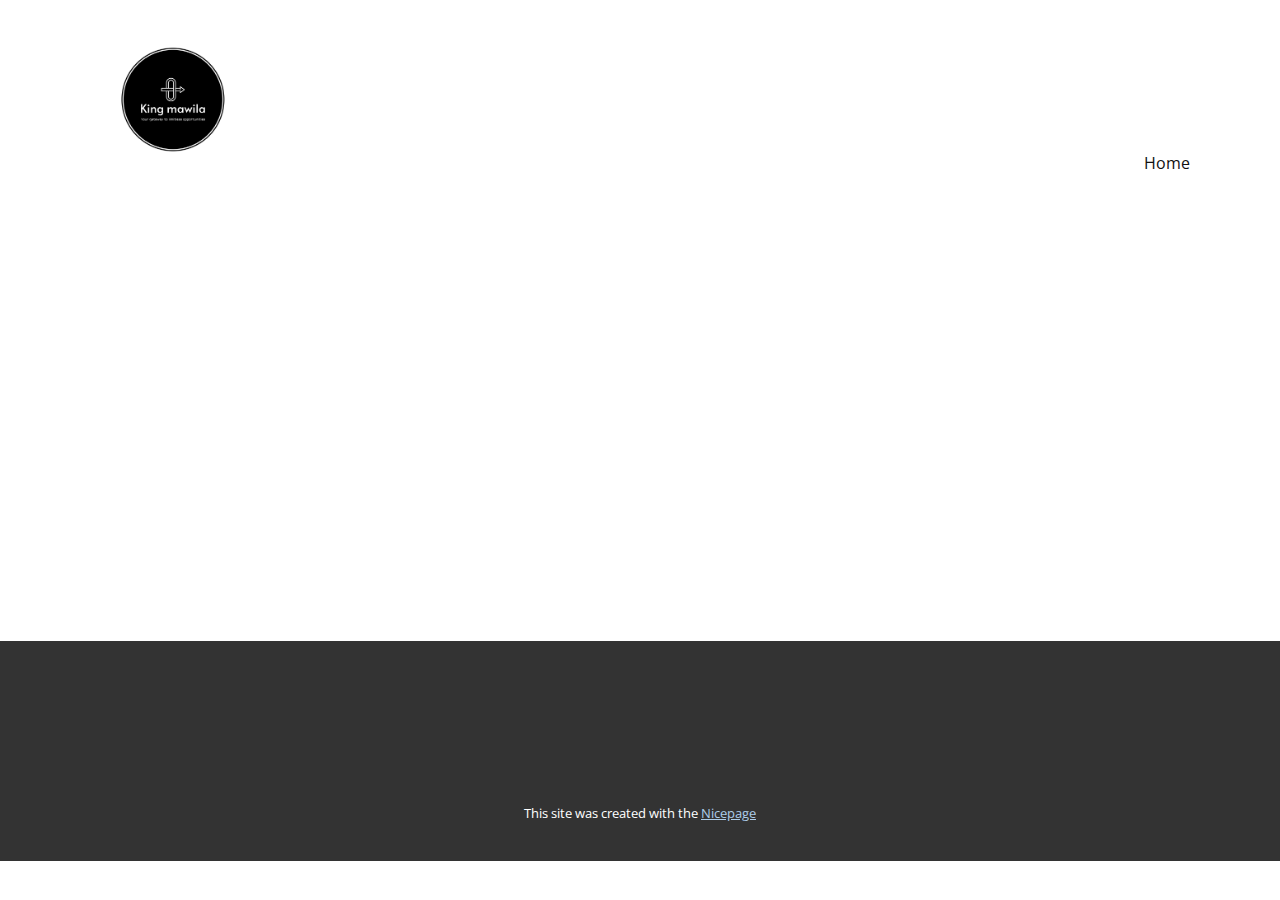
<file: Contact.html>
<!DOCTYPE html>
<html style="font-size: 16px;" lang="en"><head>
    <meta name="viewport" content="width=device-width, initial-scale=1.0">
    <meta charset="utf-8">
    <meta name="keywords" content="">
    <meta name="description" content="">
    <title>Contact</title>
    <link rel="stylesheet" href="nicepage.css" media="screen">
<link rel="stylesheet" href="Contact.css" media="screen">
    <script class="u-script" type="text/javascript" src="jquery-1.9.1.min.js" defer=""></script>
    <script class="u-script" type="text/javascript" src="nicepage.js" defer=""></script>
    <meta name="generator" content="Nicepage 6.16.15, nicepage.com">
    <link id="u-theme-google-font" rel="stylesheet" href="https://fonts.googleapis.com/css?family=Roboto:100,100i,300,300i,400,400i,500,500i,700,700i,900,900i|Open+Sans:300,300i,400,400i,500,500i,600,600i,700,700i,800,800i">
    
    
    
    <script type="application/ld+json">{
		"@context": "http://schema.org",
		"@type": "Organization",
		"name": "",
		"logo": "images/king-mawila-high-resolution-logo-black.png"
}</script>
    <meta name="theme-color" content="#478ac9">
    <meta property="og:title" content="Contact">
    <meta property="og:type" content="website">
  <meta data-intl-tel-input-cdn-path="intlTelInput/"></head>
  <body data-path-to-root="./" data-include-products="false" class="u-body u-xl-mode" data-lang="en"><header class="u-clearfix u-header u-header" id="sec-d482"><div class="u-clearfix u-sheet u-sheet-1">
        <a href="#" class="u-image u-logo u-image-1" data-image-width="2000" data-image-height="1500">
          <img src="images/king-mawila-high-resolution-logo-black.png" class="u-logo-image u-logo-image-1">
        </a>
        <nav class="u-menu u-menu-one-level u-offcanvas u-menu-1">
          <div class="menu-collapse" style="font-size: 1rem; letter-spacing: 0px;">
            <a class="u-button-style u-custom-left-right-menu-spacing u-custom-padding-bottom u-custom-top-bottom-menu-spacing u-nav-link u-text-active-palette-1-base u-text-hover-palette-2-base" href="#">
              <svg class="u-svg-link" viewBox="0 0 24 24"><use xlink:href="#menu-hamburger"></use></svg>
              <svg class="u-svg-content" version="1.1" id="menu-hamburger" viewBox="0 0 16 16" x="0px" y="0px" xmlns:xlink="http://www.w3.org/1999/xlink" xmlns="http://www.w3.org/2000/svg"><g><rect y="1" width="16" height="2"></rect><rect y="7" width="16" height="2"></rect><rect y="13" width="16" height="2"></rect>
</g></svg>
            </a>
          </div>
          <div class="u-custom-menu u-nav-container">
            <ul class="u-nav u-unstyled u-nav-1"><li class="u-nav-item"><a class="u-button-style u-nav-link u-text-active-palette-1-base u-text-hover-palette-2-base" href="./" style="padding: 10px 20px;">Home</a>
</li></ul>
          </div>
          <div class="u-custom-menu u-nav-container-collapse">
            <div class="u-black u-container-style u-inner-container-layout u-opacity u-opacity-95 u-sidenav">
              <div class="u-inner-container-layout u-sidenav-overflow">
                <div class="u-menu-close"></div>
                <ul class="u-align-center u-nav u-popupmenu-items u-unstyled u-nav-2"><li class="u-nav-item"><a class="u-button-style u-nav-link" href="./">Home</a>
</li></ul>
              </div>
            </div>
            <div class="u-black u-menu-overlay u-opacity u-opacity-70"></div>
          </div>
        </nav>
      </div></header>
    <section class="u-clearfix u-section-1" id="sec-d1b9">
      <div class="u-clearfix u-sheet u-sheet-1"></div>
    </section>
    
    
    
    <footer class="u-align-center u-clearfix u-container-align-center u-footer u-grey-80 u-footer" id="sec-0be4"><div class="u-clearfix u-sheet u-sheet-1"></div></footer>
    <section class="u-backlink u-clearfix u-grey-80">
      <p class="u-text">
        <span>This site was created with the </span>
        <a class="u-link" href="https://nicepage.com/" target="_blank" rel="nofollow">
          <span>Nicepage</span>
        </a>
      </p>
    </section>
  
</body></html>
</file>
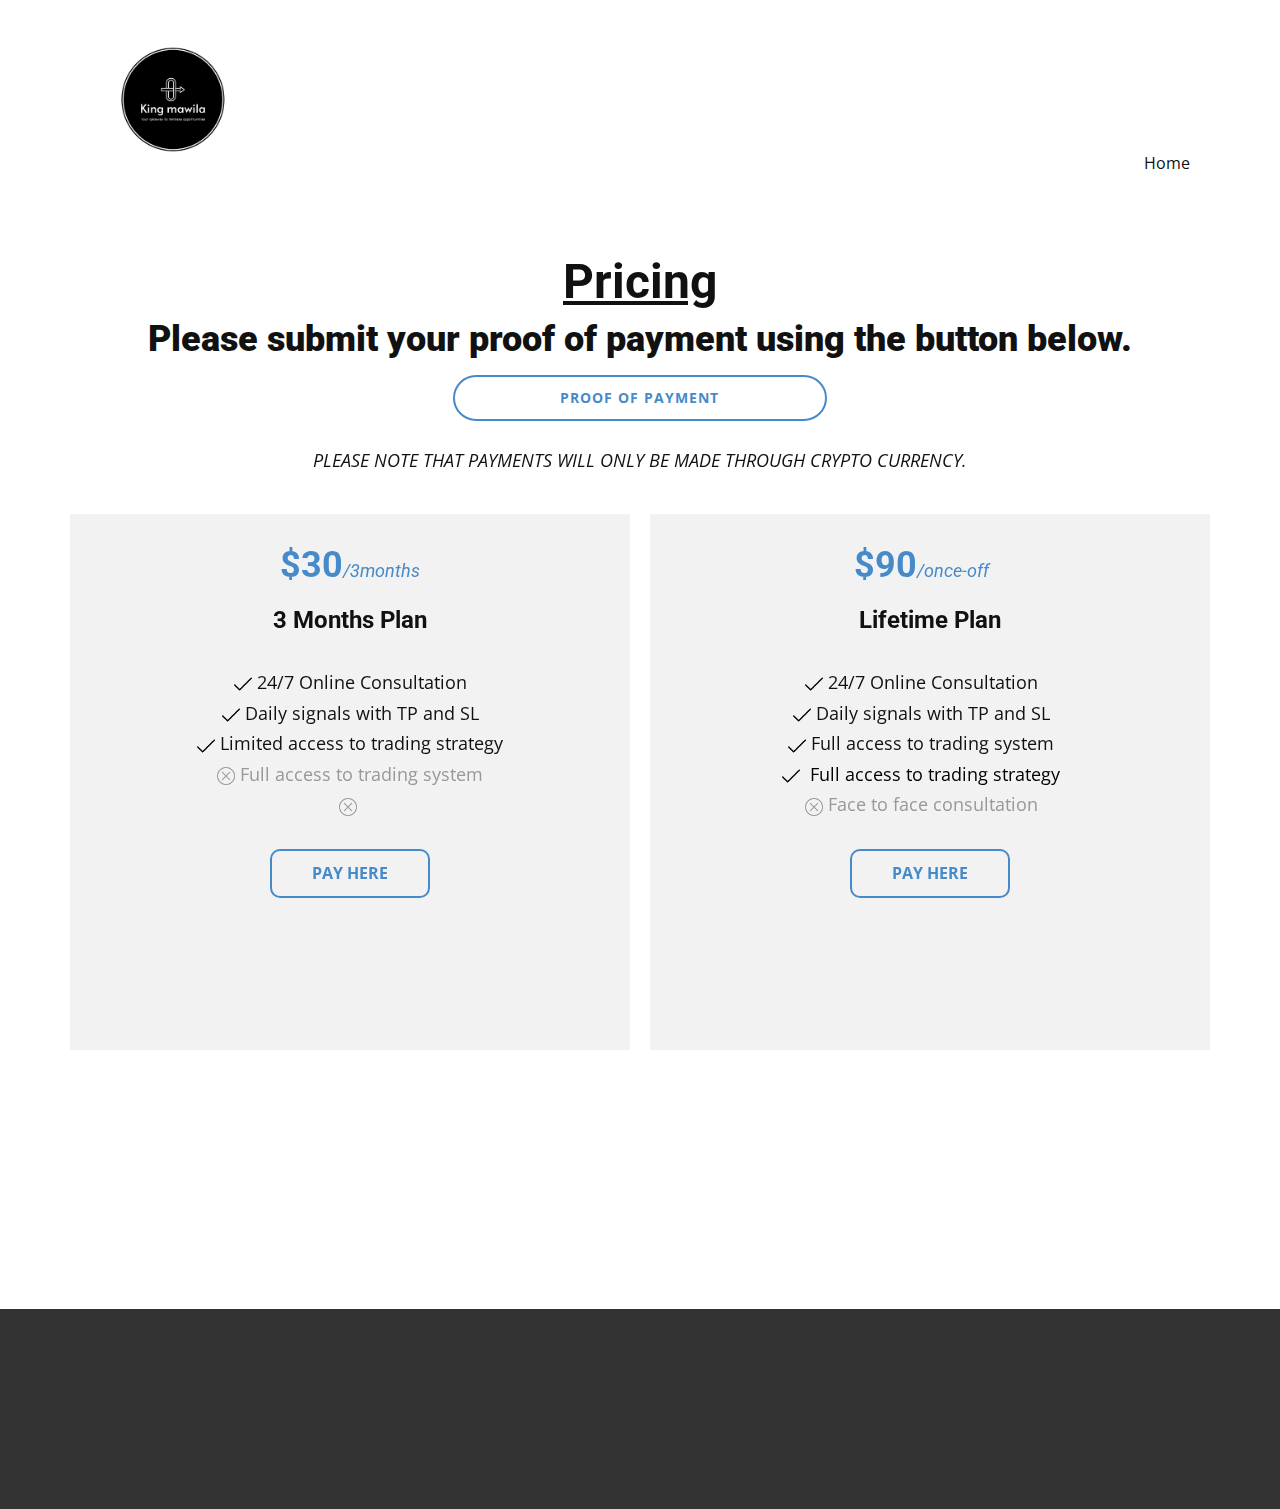
<file: Crypto-payments.html>
<!DOCTYPE html>
<html style="font-size: 16px;" lang="en"><head>
    <meta name="viewport" content="width=device-width, initial-scale=1.0">
    <meta charset="utf-8">
    <meta name="keywords" content="​Be healthy, enjoy life!, Pricing">
    <meta name="description" content="">
    <title>Crypto payments</title>
    <link rel="stylesheet" href="nicepage.css" media="screen">
<link rel="stylesheet" href="Crypto-payments.css" media="screen">
    <script class="u-script" type="text/javascript" src="jquery-1.9.1.min.js" defer=""></script>
    <script class="u-script" type="text/javascript" src="nicepage.js" defer=""></script>
    <meta name="generator" content="Nicepage 6.16.15, nicepage.com">
    <link id="u-theme-google-font" rel="stylesheet" href="https://fonts.googleapis.com/css?family=Roboto:100,100i,300,300i,400,400i,500,500i,700,700i,900,900i|Open+Sans:300,300i,400,400i,500,500i,600,600i,700,700i,800,800i">
    
    
    
    
    
    <script type="application/ld+json">{
		"@context": "http://schema.org",
		"@type": "Organization",
		"name": "",
		"logo": "images/king-mawila-high-resolution-logo-black.png"
}</script>
    <meta name="theme-color" content="#478ac9">
    <meta property="og:title" content="Crypto payments">
    <meta property="og:type" content="website">
  <meta data-intl-tel-input-cdn-path="intlTelInput/"></head>
  <body data-path-to-root="./" data-include-products="false" class="u-body u-xl-mode" data-lang="en"><header class="u-clearfix u-header u-header" id="sec-d482"><div class="u-clearfix u-sheet u-sheet-1">
        <a href="#" class="u-image u-logo u-image-1" data-image-width="2000" data-image-height="1500">
          <img src="images/king-mawila-high-resolution-logo-black.png" class="u-logo-image u-logo-image-1">
        </a>
        <nav class="u-menu u-menu-one-level u-offcanvas u-menu-1">
          <div class="menu-collapse" style="font-size: 1rem; letter-spacing: 0px;">
            <a class="u-button-style u-custom-left-right-menu-spacing u-custom-padding-bottom u-custom-top-bottom-menu-spacing u-nav-link u-text-active-palette-1-base u-text-hover-palette-2-base" href="#">
              <svg class="u-svg-link" viewBox="0 0 24 24"><use xlink:href="#menu-hamburger"></use></svg>
              <svg class="u-svg-content" version="1.1" id="menu-hamburger" viewBox="0 0 16 16" x="0px" y="0px" xmlns:xlink="http://www.w3.org/1999/xlink" xmlns="http://www.w3.org/2000/svg"><g><rect y="1" width="16" height="2"></rect><rect y="7" width="16" height="2"></rect><rect y="13" width="16" height="2"></rect>
</g></svg>
            </a>
          </div>
          <div class="u-custom-menu u-nav-container">
            <ul class="u-nav u-unstyled u-nav-1"><li class="u-nav-item"><a class="u-button-style u-nav-link u-text-active-palette-1-base u-text-hover-palette-2-base" href="./" style="padding: 10px 20px;">Home</a>
</li></ul>
          </div>
          <div class="u-custom-menu u-nav-container-collapse">
            <div class="u-black u-container-style u-inner-container-layout u-opacity u-opacity-95 u-sidenav">
              <div class="u-inner-container-layout u-sidenav-overflow">
                <div class="u-menu-close"></div>
                <ul class="u-align-center u-nav u-popupmenu-items u-unstyled u-nav-2"><li class="u-nav-item"><a class="u-button-style u-nav-link" href="./">Home</a>
</li></ul>
              </div>
            </div>
            <div class="u-black u-menu-overlay u-opacity u-opacity-70"></div>
          </div>
        </nav>
      </div></header>
    <section class="u-align-center u-clearfix u-container-align-center-lg u-container-align-center-md u-container-align-center-sm u-container-align-center-xl u-section-1" id="carousel_4a9d">
      <div class="u-clearfix u-sheet u-sheet-1">
        <quillbot-extension-highlights style="display: initial; visibility: initial; opacity: initial; clip-path: initial; position: absolute; float: left; top: 0px; left: 0px; z-index: 1 !important; pointer-events: none;"></quillbot-extension-highlights>
        <h2 class="u-align-center u-text u-text-default u-text-1" data-animation-name="customAnimationIn" data-animation-duration="1500" data-animation-delay="0">Pricing</h2>
        <quillbot-extension-highlights style="display: initial; visibility: initial; opacity: initial; clip-path: initial; position: relative; float: left; top: 0px; left: 0px; z-index: 1 !important; pointer-events: none;"></quillbot-extension-highlights>
        <h1 class="u-align-center u-text u-text-default u-text-2">Please submit your proof of payment using the button below. </h1>
        <a href="https://wa.me/26774871434" class="u-border-2 u-border-hover-palette-1-base u-border-palette-1-base u-btn u-btn-round u-button-style u-hover-palette-1-base u-none u-radius u-btn-1" target="_blank">PROOF OF PAYMENT </a>
        <p class="u-align-center u-text u-text-3" data-animation-name="fadeIn" data-animation-duration="1500" data-animation-delay="200">PLEASE NOTE THAT PAYMENTS WILL ONLY BE MADE THROUGH CRYPTO CURRENCY. </p>
        <div class="data-layout-selected u-clearfix u-expanded-width u-gutter-20 u-layout-wrap u-layout-wrap-1">
          <div class="u-layout">
            <div class="u-layout-row" style="">
              <div class="u-container-align-center u-container-style u-grey-5 u-layout-cell u-left-cell u-shape-rectangle u-size-30 u-layout-cell-1" data-animation-name="flipIn" data-animation-duration="1500" data-animation-delay="500" data-animation-direction="X">
                <div class="u-container-layout u-valign-top u-container-layout-1">
                  <quillbot-extension-highlights style="display: initial; visibility: initial; opacity: initial; clip-path: initial; position: absolute; float: left; top: 0px; left: 0px; z-index: 1 !important; pointer-events: none;"></quillbot-extension-highlights>
                  <h3 class="u-align-center u-text u-text-palette-1-base u-text-4"> $30<span style="font-size: 1.125rem; font-weight: 400; font-style: italic;">/3months</span>
                  </h3>
                  <quillbot-extension-highlights style="display: initial; visibility: initial; opacity: initial; clip-path: initial; position: absolute; float: left; top: 0px; left: 0px; z-index: 1 !important; pointer-events: none;"></quillbot-extension-highlights>
                  <h4 class="u-align-center u-text u-text-5"> 3 Months Plan</h4>
                  <quillbot-extension-highlights style="display: initial; visibility: initial; opacity: initial; clip-path: initial; position: absolute; float: left; top: 0px; left: 0px; z-index: 1 !important; pointer-events: none;"></quillbot-extension-highlights>
                  <p class="u-align-center u-text u-text-7"><span class="u-icon"></span><span class="u-file-icon u-icon"><img src="images/446191.png" alt=""></span>&nbsp;​24/7 Online Consultation<br><span class="u-file-icon u-icon"><img src="images/446191.png" alt=""></span>&nbsp;Daily signals with TP and SL<br><span class="u-file-icon u-icon"><img src="images/446191.png" alt=""></span>&nbsp;Limited access to trading strategy<br>
                    <span class="u-text-grey-40"><span class="u-file-icon u-icon u-text-grey-40"><img src="images/22.png" alt=""></span>&nbsp;Full access to trading system<br><span class="u-file-icon u-icon u-text-grey-40"><img src="images/22.png" alt=""></span>&nbsp;
                    </span>
                  </p>
                  <a href="https://checkout.opennode.com/p/4ceccfbe-f0aa-4cc1-8564-df074f45535f" class="u-active-palette-1-base u-align-center u-border-2 u-border-active-palette-1-base u-border-hover-palette-1-base u-border-palette-1-base u-btn u-btn-round u-button-style u-hover-palette-1-base u-none u-radius u-text-active-white u-text-hover-white u-text-palette-1-base u-btn-2" data-animation-name="" data-animation-duration="0" data-animation-delay="0" data-animation-direction="" target="_blank">Pay Here </a>
                </div>
              </div>
              <div class="u-container-style u-grey-5 u-layout-cell u-size-30 u-layout-cell-2" data-animation-name="flipIn" data-animation-duration="1500" data-animation-delay="500" data-animation-direction="X">
                <div class="u-container-layout u-valign-top u-container-layout-2">
                  <quillbot-extension-highlights style="display: initial; visibility: initial; opacity: initial; clip-path: initial; position: absolute; float: left; top: 0px; left: 0px; z-index: 1 !important; pointer-events: none;"></quillbot-extension-highlights>
                  <h3 class="u-align-center u-text u-text-palette-1-base u-text-8"> $90<span style="font-size: 1.125rem; font-weight: 400; font-style: italic;">/once-off</span>
                  </h3>
                  <quillbot-extension-highlights style="display: initial; visibility: initial; opacity: initial; clip-path: initial; position: absolute; float: left; top: 0px; left: 0px; z-index: 1 !important; pointer-events: none;"></quillbot-extension-highlights>
                  <h4 class="u-align-center u-text u-text-9"> Lifetime Plan</h4>
                  <quillbot-extension-highlights style="display: initial; visibility: initial; opacity: initial; clip-path: initial; position: absolute; float: left; top: 0px; left: 0px; z-index: 1 !important; pointer-events: none;"></quillbot-extension-highlights>
                  <p class="u-align-center u-text u-text-10"><span class="u-icon"></span><span class="u-file-icon u-icon"><img src="images/446191.png" alt=""></span>&nbsp;​24/7 Online Consultation<br><span class="u-file-icon u-icon"><img src="images/446191.png" alt=""></span>&nbsp;Daily signals with TP and SL<br><span class="u-file-icon u-icon"><img src="images/446191.png" alt=""></span>&nbsp;Full access to trading system<br>
                    <span class="u-text-grey-40"><span class="u-file-icon u-icon"><img src="images/446191.png" alt=""></span>&nbsp;<span class="u-text-black"> Full access to trading strategy</span>
                      <br><span class="u-file-icon u-icon u-text-grey-40"><img src="images/22.png" alt=""></span>&nbsp;Face to face consultation
                    </span>
                  </p>
                  <quillbot-extension-highlights style="display: initial; visibility: initial; opacity: initial; clip-path: initial; position: absolute; float: left; top: 0px; left: 0px; z-index: 1 !important; pointer-events: none;"></quillbot-extension-highlights>
                  <a href="https://checkout.opennode.com/p/61da40b8-2227-41a3-8ab4-8cfd71b79b17" class="u-active-palette-1-base u-align-center u-border-2 u-border-active-palette-1-base u-border-hover-palette-1-base u-border-palette-1-base u-btn u-btn-round u-button-style u-hover-palette-1-base u-none u-radius u-text-active-white u-text-hover-white u-text-palette-1-base u-btn-3" data-animation-name="" data-animation-duration="0" data-animation-delay="0" data-animation-direction="" target="_blank">pay here </a>
                </div>
              </div>
            </div>
          </div>
        </div>
      </div>
    </section>
    <section class="u-align-center u-clearfix u-container-align-center u-section-2" id="sec-6482">
      <div class="u-clearfix u-sheet u-valign-middle u-sheet-1"></div>
    </section>
    
    
    
    
    <footer class="u-align-center u-clearfix u-container-align-center u-footer u-grey-80 u-footer" id="sec-0be4"><div class="u-clearfix u-sheet u-sheet-1"></div></footer>
    <section class="u-backlink u-clearfix u-grey-80">
      <p class="u-text">
      </p>
    </section>
  
</body></html>
</file>
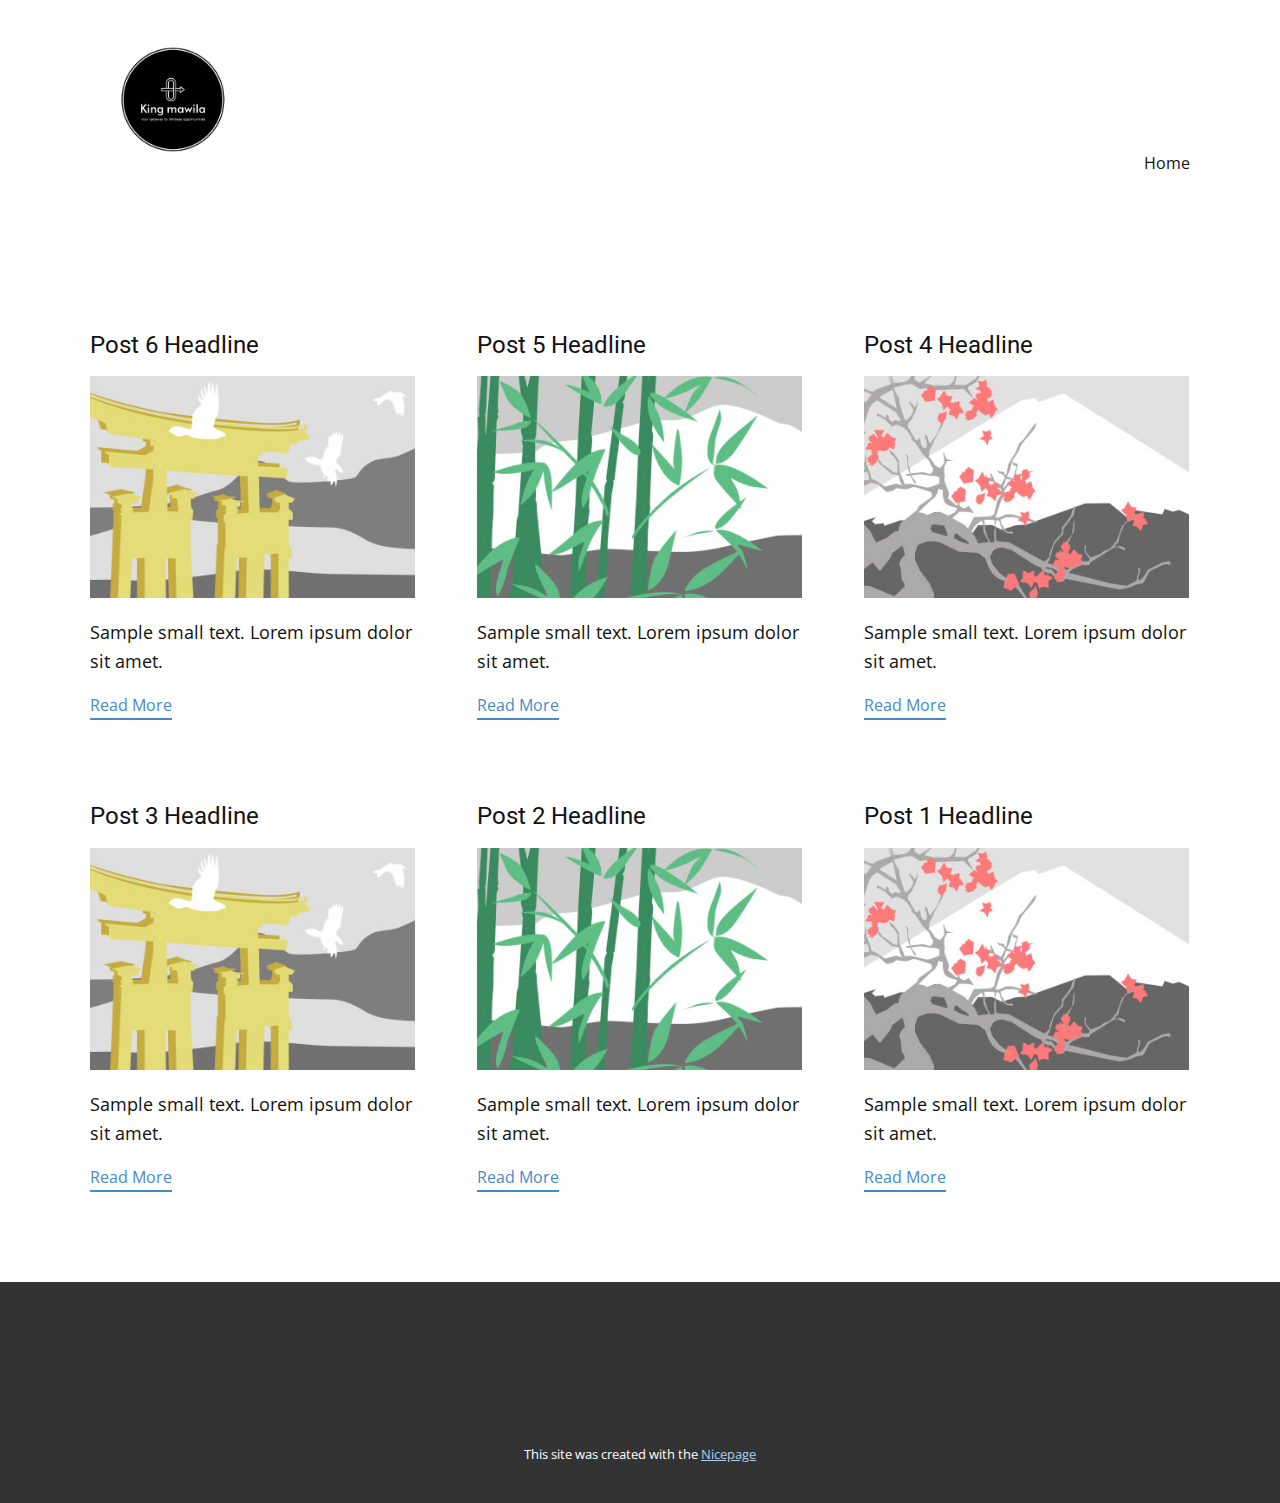
<file: blog/blog.html>
<!DOCTYPE html>
<html style="font-size: 16px;" lang="en"><head>
    <meta name="viewport" content="width=device-width, initial-scale=1.0">
    <meta charset="utf-8">
    <meta name="keywords" content="WELCOME TO KING MAWILA CAPITAL​">
    <meta name="description" content="">
    <title>Blog</title>
    <link rel="stylesheet" href="../nicepage.css" media="screen">
<link rel="stylesheet" href="../Blog-Template.css" media="screen">
    <script class="u-script" type="text/javascript" src="../jquery-1.9.1.min.js" defer=""></script>
    <script class="u-script" type="text/javascript" src="../nicepage.js" defer=""></script>
    <meta name="generator" content="Nicepage 6.16.15, nicepage.com">
    <link id="u-theme-google-font" rel="stylesheet" href="https://fonts.googleapis.com/css?family=Roboto:100,100i,300,300i,400,400i,500,500i,700,700i,900,900i|Open+Sans:300,300i,400,400i,500,500i,600,600i,700,700i,800,800i">
    
    
    
    
    <script type="application/ld+json">{
		"@context": "http://schema.org",
		"@type": "Organization",
		"name": "",
		"logo": "images/king-mawila-high-resolution-logo-black.png"
}</script>
    <meta name="theme-color" content="#478ac9">
  <meta data-intl-tel-input-cdn-path="intlTelInput/"></head>
  <body data-path-to-root="./" data-include-products="false" class="u-body u-xl-mode" data-lang="en"><header class="u-clearfix u-header u-header" id="sec-d482"><div class="u-clearfix u-sheet u-sheet-1">
        <a href="#" class="u-image u-logo u-image-1" data-image-width="2000" data-image-height="1500">
          <img src="../images/king-mawila-high-resolution-logo-black.png" class="u-logo-image u-logo-image-1">
        </a>
        <nav class="u-menu u-menu-one-level u-offcanvas u-menu-1">
          <div class="menu-collapse" style="font-size: 1rem; letter-spacing: 0px;">
            <a class="u-button-style u-custom-left-right-menu-spacing u-custom-padding-bottom u-custom-top-bottom-menu-spacing u-nav-link u-text-active-palette-1-base u-text-hover-palette-2-base" href="#">
              <svg class="u-svg-link" viewBox="0 0 24 24"><use xlink:href="#menu-hamburger"></use></svg>
              <svg class="u-svg-content" version="1.1" id="menu-hamburger" viewBox="0 0 16 16" x="0px" y="0px" xmlns:xlink="http://www.w3.org/1999/xlink" xmlns="http://www.w3.org/2000/svg"><g><rect y="1" width="16" height="2"></rect><rect y="7" width="16" height="2"></rect><rect y="13" width="16" height="2"></rect>
</g></svg>
            </a>
          </div>
          <div class="u-custom-menu u-nav-container">
            <ul class="u-nav u-unstyled u-nav-1"><li class="u-nav-item"><a class="u-button-style u-nav-link u-text-active-palette-1-base u-text-hover-palette-2-base" href="../" style="padding: 10px 20px;">Home</a>
</li></ul>
          </div>
          <div class="u-custom-menu u-nav-container-collapse">
            <div class="u-black u-container-style u-inner-container-layout u-opacity u-opacity-95 u-sidenav">
              <div class="u-inner-container-layout u-sidenav-overflow">
                <div class="u-menu-close"></div>
                <ul class="u-align-center u-nav u-popupmenu-items u-unstyled u-nav-2"><li class="u-nav-item"><a class="u-button-style u-nav-link" href="../">Home</a>
</li></ul>
              </div>
            </div>
            <div class="u-black u-menu-overlay u-opacity u-opacity-70"></div>
          </div>
        </nav>
      </div></header>
    <section class="u-clearfix u-section-1" id="sec-3e0f">
      <div class="u-clearfix u-sheet u-valign-middle u-sheet-1"><!--blog--><!--blog_options_json--><!--{"type":"Recent","source":"","tags":"","count":""}--><!--/blog_options_json-->
        <div class="u-blog u-expanded-width u-repeater u-repeater-1"><!--blog_post-->
          <div class="u-blog-post u-container-style u-repeater-item u-white u-repeater-item-1">
            <div class="u-container-layout u-similar-container u-valign-top u-container-layout-1"><!--blog_post_header-->
              <h4 class="u-blog-control u-text u-text-1">
                <a class="u-post-header-link" href="../blog/post-5.html">Post 6 Headline</a>
              </h4><!--/blog_post_header--><!--blog_post_image-->
              <a class="u-post-header-link" href="../blog/post-5.html"><img alt="" class="u-blog-control u-expanded-width u-image u-image-default u-image-1" src="../images/8ad73f3c.jpeg"></a><!--/blog_post_image--><!--blog_post_content-->
              <div class="u-blog-control u-post-content u-text u-text-2 fr-view">Sample small text. Lorem ipsum dolor sit amet.</div><!--/blog_post_content--><!--blog_post_readmore-->
              <a href="../blog/post-5.html" class="u-blog-control u-border-2 u-border-palette-1-base u-btn u-btn-rectangle u-button-style u-none u-btn-1"><!--blog_post_readmore_content--><!--options_json--><!--{"content":"","defaultValue":"Read More"}--><!--/options_json-->Read More<!--/blog_post_readmore_content--></a><!--/blog_post_readmore-->
            </div>
          </div><div class="u-blog-post u-container-style u-repeater-item u-video-cover u-white">
            <div class="u-container-layout u-similar-container u-valign-top u-container-layout-2"><!--blog_post_header-->
              <h4 class="u-blog-control u-text u-text-3">
                <a class="u-post-header-link" href="../blog/post-4.html">Post 5 Headline</a>
              </h4><!--/blog_post_header--><!--blog_post_image-->
              <a class="u-post-header-link" href="../blog/post-4.html"><img alt="" class="u-blog-control u-expanded-width u-image u-image-default u-image-2" src="../images/68f64b9d.jpeg"></a><!--/blog_post_image--><!--blog_post_content-->
              <div class="u-blog-control u-post-content u-text u-text-4 fr-view">Sample small text. Lorem ipsum dolor sit amet.</div><!--/blog_post_content--><!--blog_post_readmore-->
              <a href="../blog/post-4.html" class="u-blog-control u-border-2 u-border-palette-1-base u-btn u-btn-rectangle u-button-style u-none u-btn-2"><!--blog_post_readmore_content--><!--options_json--><!--{"content":"","defaultValue":"Read More"}--><!--/options_json-->Read More<!--/blog_post_readmore_content--></a><!--/blog_post_readmore-->
            </div>
          </div><div class="u-blog-post u-container-style u-repeater-item u-video-cover u-white">
            <div class="u-container-layout u-similar-container u-valign-top u-container-layout-3"><!--blog_post_header-->
              <h4 class="u-blog-control u-text u-text-5">
                <a class="u-post-header-link" href="../blog/post-3.html">Post 4 Headline</a>
              </h4><!--/blog_post_header--><!--blog_post_image-->
              <a class="u-post-header-link" href="../blog/post-3.html"><img alt="" class="u-blog-control u-expanded-width u-image u-image-default u-image-3" src="../images/0fd3416c.jpeg"></a><!--/blog_post_image--><!--blog_post_content-->
              <div class="u-blog-control u-post-content u-text u-text-6 fr-view">Sample small text. Lorem ipsum dolor sit amet.</div><!--/blog_post_content--><!--blog_post_readmore-->
              <a href="../blog/post-3.html" class="u-blog-control u-border-2 u-border-palette-1-base u-btn u-btn-rectangle u-button-style u-none u-btn-3"><!--blog_post_readmore_content--><!--options_json--><!--{"content":"","defaultValue":"Read More"}--><!--/options_json-->Read More<!--/blog_post_readmore_content--></a><!--/blog_post_readmore-->
            </div>
          </div><div class="u-blog-post u-container-style u-repeater-item u-white u-repeater-item-1">
            <div class="u-container-layout u-similar-container u-valign-top u-container-layout-1"><!--blog_post_header-->
              <h4 class="u-blog-control u-text u-text-1">
                <a class="u-post-header-link" href="../blog/post-2.html">Post 3 Headline</a>
              </h4><!--/blog_post_header--><!--blog_post_image-->
              <a class="u-post-header-link" href="../blog/post-2.html"><img alt="" class="u-blog-control u-expanded-width u-image u-image-default u-image-1" src="../images/8ad73f3c.jpeg"></a><!--/blog_post_image--><!--blog_post_content-->
              <div class="u-blog-control u-post-content u-text u-text-2 fr-view">Sample small text. Lorem ipsum dolor sit amet.</div><!--/blog_post_content--><!--blog_post_readmore-->
              <a href="../blog/post-2.html" class="u-blog-control u-border-2 u-border-palette-1-base u-btn u-btn-rectangle u-button-style u-none u-btn-1"><!--blog_post_readmore_content--><!--options_json--><!--{"content":"","defaultValue":"Read More"}--><!--/options_json-->Read More<!--/blog_post_readmore_content--></a><!--/blog_post_readmore-->
            </div>
          </div><div class="u-blog-post u-container-style u-repeater-item u-video-cover u-white">
            <div class="u-container-layout u-similar-container u-valign-top u-container-layout-2"><!--blog_post_header-->
              <h4 class="u-blog-control u-text u-text-3">
                <a class="u-post-header-link" href="../blog/post-1.html">Post 2 Headline</a>
              </h4><!--/blog_post_header--><!--blog_post_image-->
              <a class="u-post-header-link" href="../blog/post-1.html"><img alt="" class="u-blog-control u-expanded-width u-image u-image-default u-image-2" src="../images/68f64b9d.jpeg"></a><!--/blog_post_image--><!--blog_post_content-->
              <div class="u-blog-control u-post-content u-text u-text-4 fr-view">Sample small text. Lorem ipsum dolor sit amet.</div><!--/blog_post_content--><!--blog_post_readmore-->
              <a href="../blog/post-1.html" class="u-blog-control u-border-2 u-border-palette-1-base u-btn u-btn-rectangle u-button-style u-none u-btn-2"><!--blog_post_readmore_content--><!--options_json--><!--{"content":"","defaultValue":"Read More"}--><!--/options_json-->Read More<!--/blog_post_readmore_content--></a><!--/blog_post_readmore-->
            </div>
          </div><div class="u-blog-post u-container-style u-repeater-item u-video-cover u-white">
            <div class="u-container-layout u-similar-container u-valign-top u-container-layout-3"><!--blog_post_header-->
              <h4 class="u-blog-control u-text u-text-5">
                <a class="u-post-header-link" href="../blog/post.html">Post 1 Headline</a>
              </h4><!--/blog_post_header--><!--blog_post_image-->
              <a class="u-post-header-link" href="../blog/post.html"><img alt="" class="u-blog-control u-expanded-width u-image u-image-default u-image-3" src="../images/0fd3416c.jpeg"></a><!--/blog_post_image--><!--blog_post_content-->
              <div class="u-blog-control u-post-content u-text u-text-6 fr-view">Sample small text. Lorem ipsum dolor sit amet.</div><!--/blog_post_content--><!--blog_post_readmore-->
              <a href="../blog/post.html" class="u-blog-control u-border-2 u-border-palette-1-base u-btn u-btn-rectangle u-button-style u-none u-btn-3"><!--blog_post_readmore_content--><!--options_json--><!--{"content":"","defaultValue":"Read More"}--><!--/options_json-->Read More<!--/blog_post_readmore_content--></a><!--/blog_post_readmore-->
            </div>
          </div><!--/blog_post--><!--blog_post-->
          <!--/blog_post--><!--blog_post-->
          <!--/blog_post-->
        </div><!--/blog-->
      </div>
    </section>
    
    
    
    
    <footer class="u-align-center u-clearfix u-container-align-center u-footer u-grey-80 u-footer" id="sec-0be4"><div class="u-clearfix u-sheet u-sheet-1"></div></footer>
    <section class="u-backlink u-clearfix u-grey-80">
      <p class="u-text">
        <span>This site was created with the </span>
        <a class="u-link" href="https://nicepage.com/" target="_blank" rel="nofollow">
          <span>Nicepage</span>
        </a>
      </p>
    </section>
  
</body></html>
</file>
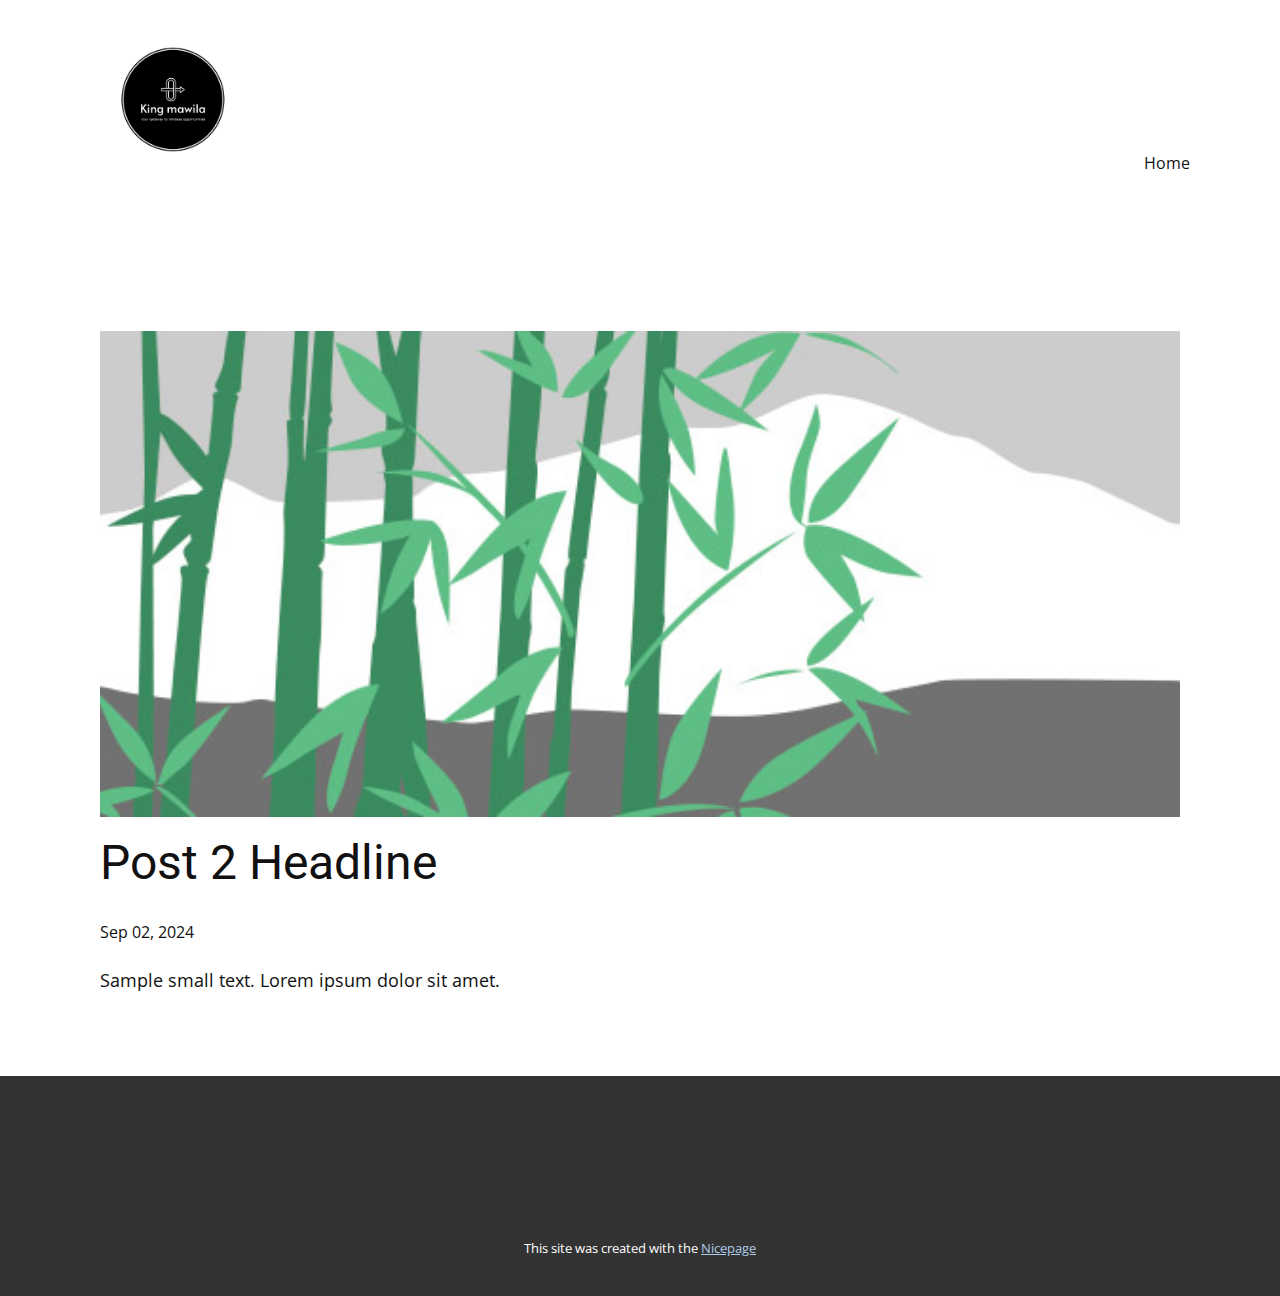
<file: blog/post-1.html>
<!DOCTYPE html>
<html style="font-size: 16px;" lang="en"><head>
    <meta name="viewport" content="width=device-width, initial-scale=1.0">
    <meta charset="utf-8">
    <meta name="keywords" content="Post 1 Headline">
    <meta name="description" content="">
    <title>Post 2 Headline</title>
    <link rel="stylesheet" href="../nicepage.css" media="screen">
<link rel="stylesheet" href="../Post-Template.css" media="screen">
    <script class="u-script" type="text/javascript" src="../jquery-1.9.1.min.js" defer=""></script>
    <script class="u-script" type="text/javascript" src="../nicepage.js" defer=""></script>
    <meta name="generator" content="Nicepage 6.16.15, nicepage.com">
    <link id="u-theme-google-font" rel="stylesheet" href="https://fonts.googleapis.com/css?family=Roboto:100,100i,300,300i,400,400i,500,500i,700,700i,900,900i|Open+Sans:300,300i,400,400i,500,500i,600,600i,700,700i,800,800i">
    
    
    
    
    <script type="application/ld+json">{
		"@context": "http://schema.org",
		"@type": "Organization",
		"name": "",
		"logo": "images/king-mawila-high-resolution-logo-black.png"
}</script>
    <meta name="theme-color" content="#478ac9">
  <meta data-intl-tel-input-cdn-path="intlTelInput/"></head>
  <body data-path-to-root="./" data-include-products="false" class="u-body u-xl-mode" data-lang="en"><header class="u-clearfix u-header u-header" id="sec-d482"><div class="u-clearfix u-sheet u-sheet-1">
        <a href="#" class="u-image u-logo u-image-1" data-image-width="2000" data-image-height="1500">
          <img src="../images/king-mawila-high-resolution-logo-black.png" class="u-logo-image u-logo-image-1">
        </a>
        <nav class="u-menu u-menu-one-level u-offcanvas u-menu-1">
          <div class="menu-collapse" style="font-size: 1rem; letter-spacing: 0px;">
            <a class="u-button-style u-custom-left-right-menu-spacing u-custom-padding-bottom u-custom-top-bottom-menu-spacing u-nav-link u-text-active-palette-1-base u-text-hover-palette-2-base" href="#">
              <svg class="u-svg-link" viewBox="0 0 24 24"><use xlink:href="#menu-hamburger"></use></svg>
              <svg class="u-svg-content" version="1.1" id="menu-hamburger" viewBox="0 0 16 16" x="0px" y="0px" xmlns:xlink="http://www.w3.org/1999/xlink" xmlns="http://www.w3.org/2000/svg"><g><rect y="1" width="16" height="2"></rect><rect y="7" width="16" height="2"></rect><rect y="13" width="16" height="2"></rect>
</g></svg>
            </a>
          </div>
          <div class="u-custom-menu u-nav-container">
            <ul class="u-nav u-unstyled u-nav-1"><li class="u-nav-item"><a class="u-button-style u-nav-link u-text-active-palette-1-base u-text-hover-palette-2-base" href="../" style="padding: 10px 20px;">Home</a>
</li></ul>
          </div>
          <div class="u-custom-menu u-nav-container-collapse">
            <div class="u-black u-container-style u-inner-container-layout u-opacity u-opacity-95 u-sidenav">
              <div class="u-inner-container-layout u-sidenav-overflow">
                <div class="u-menu-close"></div>
                <ul class="u-align-center u-nav u-popupmenu-items u-unstyled u-nav-2"><li class="u-nav-item"><a class="u-button-style u-nav-link" href="../">Home</a>
</li></ul>
              </div>
            </div>
            <div class="u-black u-menu-overlay u-opacity u-opacity-70"></div>
          </div>
        </nav>
      </div></header>
    <section class="u-align-center u-clearfix u-section-1" id="sec-9b23">
      <div class="u-clearfix u-sheet u-valign-middle-md u-valign-middle-sm u-valign-middle-xs u-sheet-1"><!--post_details--><!--post_details_options_json--><!--{"source":""}--><!--/post_details_options_json--><!--blog_post-->
        <div class="u-container-style u-expanded-width u-post-details u-post-details-1">
          <div class="u-container-layout u-valign-middle u-container-layout-1"><!--blog_post_image-->
            <img alt="" class="u-blog-control u-expanded-width u-image u-image-default u-image-1" src="../images/68f64b9d.jpeg"><!--/blog_post_image--><!--blog_post_header-->
            <h2 class="u-blog-control u-text u-text-1">Post 2 Headline</h2><!--/blog_post_header--><!--blog_post_metadata-->
            <div class="u-blog-control u-metadata u-metadata-1"><!--blog_post_metadata_date-->
              <span class="u-meta-date u-meta-icon">Sep 02, 2024</span><!--/blog_post_metadata_date--><!--blog_post_metadata_category-->
              <!--/blog_post_metadata_category--><!--blog_post_metadata_comments-->
              <!--/blog_post_metadata_comments-->
            </div><!--/blog_post_metadata--><!--blog_post_content-->
            <div class="u-align-justify u-blog-control u-post-content u-text u-text-2 fr-view">
  Sample small text. Lorem ipsum dolor sit amet.
  </div><!--/blog_post_content-->
          </div>
        </div><!--/blog_post--><!--/post_details-->
      </div>
    </section>
    
    
    
    
    <footer class="u-align-center u-clearfix u-container-align-center u-footer u-grey-80 u-footer" id="sec-0be4"><div class="u-clearfix u-sheet u-sheet-1"></div></footer>
    <section class="u-backlink u-clearfix u-grey-80">
      <p class="u-text">
        <span>This site was created with the </span>
        <a class="u-link" href="https://nicepage.com/" target="_blank" rel="nofollow">
          <span>Nicepage</span>
        </a>
      </p>
    </section>
  
</body></html>
</file>
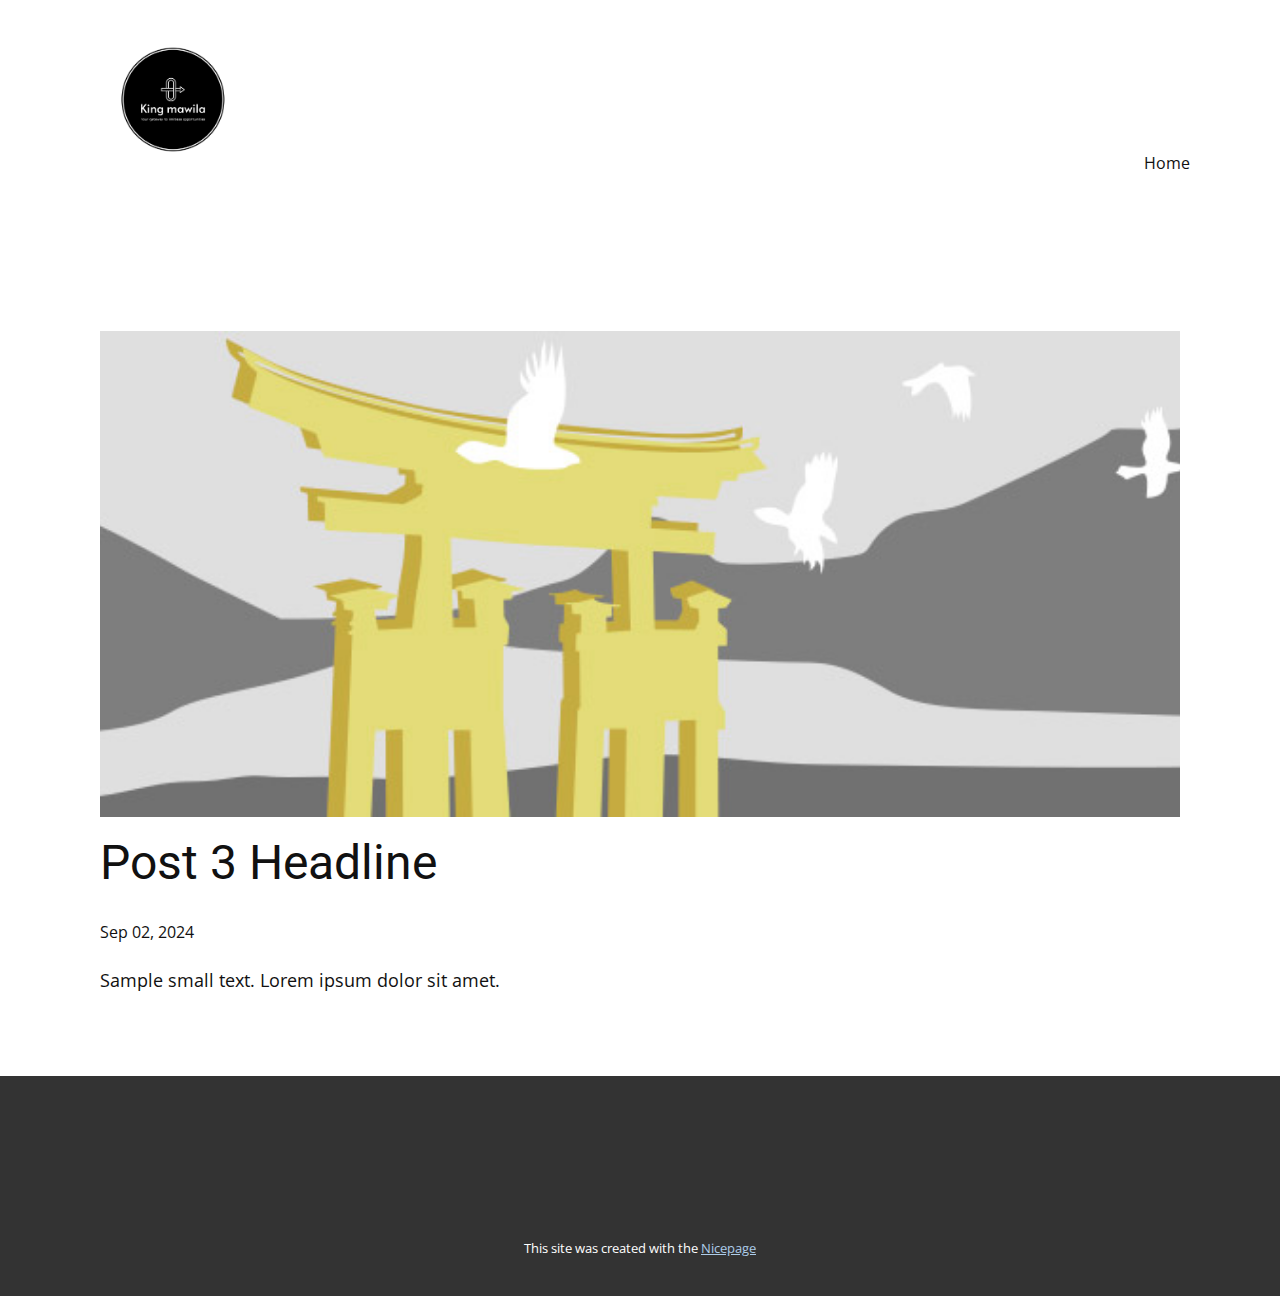
<file: blog/post-2.html>
<!DOCTYPE html>
<html style="font-size: 16px;" lang="en"><head>
    <meta name="viewport" content="width=device-width, initial-scale=1.0">
    <meta charset="utf-8">
    <meta name="keywords" content="Post 1 Headline">
    <meta name="description" content="">
    <title>Post 3 Headline</title>
    <link rel="stylesheet" href="../nicepage.css" media="screen">
<link rel="stylesheet" href="../Post-Template.css" media="screen">
    <script class="u-script" type="text/javascript" src="../jquery-1.9.1.min.js" defer=""></script>
    <script class="u-script" type="text/javascript" src="../nicepage.js" defer=""></script>
    <meta name="generator" content="Nicepage 6.16.15, nicepage.com">
    <link id="u-theme-google-font" rel="stylesheet" href="https://fonts.googleapis.com/css?family=Roboto:100,100i,300,300i,400,400i,500,500i,700,700i,900,900i|Open+Sans:300,300i,400,400i,500,500i,600,600i,700,700i,800,800i">
    
    
    
    
    <script type="application/ld+json">{
		"@context": "http://schema.org",
		"@type": "Organization",
		"name": "",
		"logo": "images/king-mawila-high-resolution-logo-black.png"
}</script>
    <meta name="theme-color" content="#478ac9">
  <meta data-intl-tel-input-cdn-path="intlTelInput/"></head>
  <body data-path-to-root="./" data-include-products="false" class="u-body u-xl-mode" data-lang="en"><header class="u-clearfix u-header u-header" id="sec-d482"><div class="u-clearfix u-sheet u-sheet-1">
        <a href="#" class="u-image u-logo u-image-1" data-image-width="2000" data-image-height="1500">
          <img src="../images/king-mawila-high-resolution-logo-black.png" class="u-logo-image u-logo-image-1">
        </a>
        <nav class="u-menu u-menu-one-level u-offcanvas u-menu-1">
          <div class="menu-collapse" style="font-size: 1rem; letter-spacing: 0px;">
            <a class="u-button-style u-custom-left-right-menu-spacing u-custom-padding-bottom u-custom-top-bottom-menu-spacing u-nav-link u-text-active-palette-1-base u-text-hover-palette-2-base" href="#">
              <svg class="u-svg-link" viewBox="0 0 24 24"><use xlink:href="#menu-hamburger"></use></svg>
              <svg class="u-svg-content" version="1.1" id="menu-hamburger" viewBox="0 0 16 16" x="0px" y="0px" xmlns:xlink="http://www.w3.org/1999/xlink" xmlns="http://www.w3.org/2000/svg"><g><rect y="1" width="16" height="2"></rect><rect y="7" width="16" height="2"></rect><rect y="13" width="16" height="2"></rect>
</g></svg>
            </a>
          </div>
          <div class="u-custom-menu u-nav-container">
            <ul class="u-nav u-unstyled u-nav-1"><li class="u-nav-item"><a class="u-button-style u-nav-link u-text-active-palette-1-base u-text-hover-palette-2-base" href="../" style="padding: 10px 20px;">Home</a>
</li></ul>
          </div>
          <div class="u-custom-menu u-nav-container-collapse">
            <div class="u-black u-container-style u-inner-container-layout u-opacity u-opacity-95 u-sidenav">
              <div class="u-inner-container-layout u-sidenav-overflow">
                <div class="u-menu-close"></div>
                <ul class="u-align-center u-nav u-popupmenu-items u-unstyled u-nav-2"><li class="u-nav-item"><a class="u-button-style u-nav-link" href="../">Home</a>
</li></ul>
              </div>
            </div>
            <div class="u-black u-menu-overlay u-opacity u-opacity-70"></div>
          </div>
        </nav>
      </div></header>
    <section class="u-align-center u-clearfix u-section-1" id="sec-9b23">
      <div class="u-clearfix u-sheet u-valign-middle-md u-valign-middle-sm u-valign-middle-xs u-sheet-1"><!--post_details--><!--post_details_options_json--><!--{"source":""}--><!--/post_details_options_json--><!--blog_post-->
        <div class="u-container-style u-expanded-width u-post-details u-post-details-1">
          <div class="u-container-layout u-valign-middle u-container-layout-1"><!--blog_post_image-->
            <img alt="" class="u-blog-control u-expanded-width u-image u-image-default u-image-1" src="../images/8ad73f3c.jpeg"><!--/blog_post_image--><!--blog_post_header-->
            <h2 class="u-blog-control u-text u-text-1">Post 3 Headline</h2><!--/blog_post_header--><!--blog_post_metadata-->
            <div class="u-blog-control u-metadata u-metadata-1"><!--blog_post_metadata_date-->
              <span class="u-meta-date u-meta-icon">Sep 02, 2024</span><!--/blog_post_metadata_date--><!--blog_post_metadata_category-->
              <!--/blog_post_metadata_category--><!--blog_post_metadata_comments-->
              <!--/blog_post_metadata_comments-->
            </div><!--/blog_post_metadata--><!--blog_post_content-->
            <div class="u-align-justify u-blog-control u-post-content u-text u-text-2 fr-view">
  Sample small text. Lorem ipsum dolor sit amet.
  </div><!--/blog_post_content-->
          </div>
        </div><!--/blog_post--><!--/post_details-->
      </div>
    </section>
    
    
    
    
    <footer class="u-align-center u-clearfix u-container-align-center u-footer u-grey-80 u-footer" id="sec-0be4"><div class="u-clearfix u-sheet u-sheet-1"></div></footer>
    <section class="u-backlink u-clearfix u-grey-80">
      <p class="u-text">
        <span>This site was created with the </span>
        <a class="u-link" href="https://nicepage.com/" target="_blank" rel="nofollow">
          <span>Nicepage</span>
        </a>
      </p>
    </section>
  
</body></html>
</file>
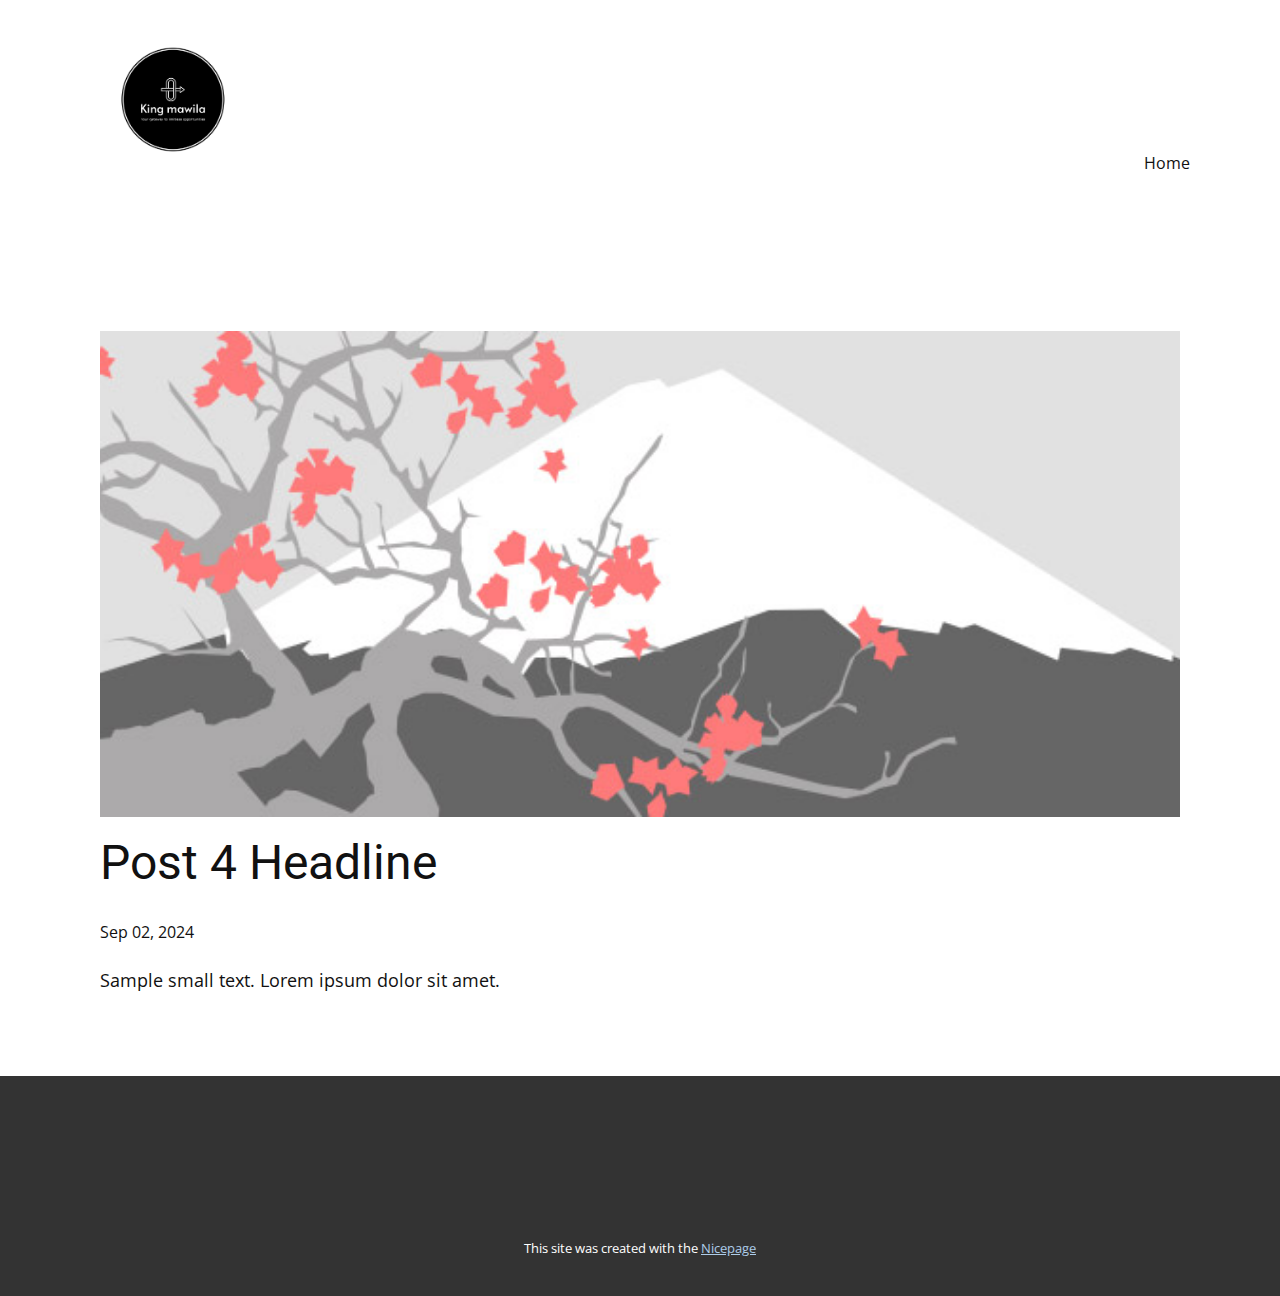
<file: blog/post-3.html>
<!DOCTYPE html>
<html style="font-size: 16px;" lang="en"><head>
    <meta name="viewport" content="width=device-width, initial-scale=1.0">
    <meta charset="utf-8">
    <meta name="keywords" content="Post 1 Headline">
    <meta name="description" content="">
    <title>Post 4 Headline</title>
    <link rel="stylesheet" href="../nicepage.css" media="screen">
<link rel="stylesheet" href="../Post-Template.css" media="screen">
    <script class="u-script" type="text/javascript" src="../jquery-1.9.1.min.js" defer=""></script>
    <script class="u-script" type="text/javascript" src="../nicepage.js" defer=""></script>
    <meta name="generator" content="Nicepage 6.16.15, nicepage.com">
    <link id="u-theme-google-font" rel="stylesheet" href="https://fonts.googleapis.com/css?family=Roboto:100,100i,300,300i,400,400i,500,500i,700,700i,900,900i|Open+Sans:300,300i,400,400i,500,500i,600,600i,700,700i,800,800i">
    
    
    
    
    <script type="application/ld+json">{
		"@context": "http://schema.org",
		"@type": "Organization",
		"name": "",
		"logo": "images/king-mawila-high-resolution-logo-black.png"
}</script>
    <meta name="theme-color" content="#478ac9">
  <meta data-intl-tel-input-cdn-path="intlTelInput/"></head>
  <body data-path-to-root="./" data-include-products="false" class="u-body u-xl-mode" data-lang="en"><header class="u-clearfix u-header u-header" id="sec-d482"><div class="u-clearfix u-sheet u-sheet-1">
        <a href="#" class="u-image u-logo u-image-1" data-image-width="2000" data-image-height="1500">
          <img src="../images/king-mawila-high-resolution-logo-black.png" class="u-logo-image u-logo-image-1">
        </a>
        <nav class="u-menu u-menu-one-level u-offcanvas u-menu-1">
          <div class="menu-collapse" style="font-size: 1rem; letter-spacing: 0px;">
            <a class="u-button-style u-custom-left-right-menu-spacing u-custom-padding-bottom u-custom-top-bottom-menu-spacing u-nav-link u-text-active-palette-1-base u-text-hover-palette-2-base" href="#">
              <svg class="u-svg-link" viewBox="0 0 24 24"><use xlink:href="#menu-hamburger"></use></svg>
              <svg class="u-svg-content" version="1.1" id="menu-hamburger" viewBox="0 0 16 16" x="0px" y="0px" xmlns:xlink="http://www.w3.org/1999/xlink" xmlns="http://www.w3.org/2000/svg"><g><rect y="1" width="16" height="2"></rect><rect y="7" width="16" height="2"></rect><rect y="13" width="16" height="2"></rect>
</g></svg>
            </a>
          </div>
          <div class="u-custom-menu u-nav-container">
            <ul class="u-nav u-unstyled u-nav-1"><li class="u-nav-item"><a class="u-button-style u-nav-link u-text-active-palette-1-base u-text-hover-palette-2-base" href="../" style="padding: 10px 20px;">Home</a>
</li></ul>
          </div>
          <div class="u-custom-menu u-nav-container-collapse">
            <div class="u-black u-container-style u-inner-container-layout u-opacity u-opacity-95 u-sidenav">
              <div class="u-inner-container-layout u-sidenav-overflow">
                <div class="u-menu-close"></div>
                <ul class="u-align-center u-nav u-popupmenu-items u-unstyled u-nav-2"><li class="u-nav-item"><a class="u-button-style u-nav-link" href="../">Home</a>
</li></ul>
              </div>
            </div>
            <div class="u-black u-menu-overlay u-opacity u-opacity-70"></div>
          </div>
        </nav>
      </div></header>
    <section class="u-align-center u-clearfix u-section-1" id="sec-9b23">
      <div class="u-clearfix u-sheet u-valign-middle-md u-valign-middle-sm u-valign-middle-xs u-sheet-1"><!--post_details--><!--post_details_options_json--><!--{"source":""}--><!--/post_details_options_json--><!--blog_post-->
        <div class="u-container-style u-expanded-width u-post-details u-post-details-1">
          <div class="u-container-layout u-valign-middle u-container-layout-1"><!--blog_post_image-->
            <img alt="" class="u-blog-control u-expanded-width u-image u-image-default u-image-1" src="../images/0fd3416c.jpeg"><!--/blog_post_image--><!--blog_post_header-->
            <h2 class="u-blog-control u-text u-text-1">Post 4 Headline</h2><!--/blog_post_header--><!--blog_post_metadata-->
            <div class="u-blog-control u-metadata u-metadata-1"><!--blog_post_metadata_date-->
              <span class="u-meta-date u-meta-icon">Sep 02, 2024</span><!--/blog_post_metadata_date--><!--blog_post_metadata_category-->
              <!--/blog_post_metadata_category--><!--blog_post_metadata_comments-->
              <!--/blog_post_metadata_comments-->
            </div><!--/blog_post_metadata--><!--blog_post_content-->
            <div class="u-align-justify u-blog-control u-post-content u-text u-text-2 fr-view">
  Sample small text. Lorem ipsum dolor sit amet.
  </div><!--/blog_post_content-->
          </div>
        </div><!--/blog_post--><!--/post_details-->
      </div>
    </section>
    
    
    
    
    <footer class="u-align-center u-clearfix u-container-align-center u-footer u-grey-80 u-footer" id="sec-0be4"><div class="u-clearfix u-sheet u-sheet-1"></div></footer>
    <section class="u-backlink u-clearfix u-grey-80">
      <p class="u-text">
        <span>This site was created with the </span>
        <a class="u-link" href="https://nicepage.com/" target="_blank" rel="nofollow">
          <span>Nicepage</span>
        </a>
      </p>
    </section>
  
</body></html>
</file>
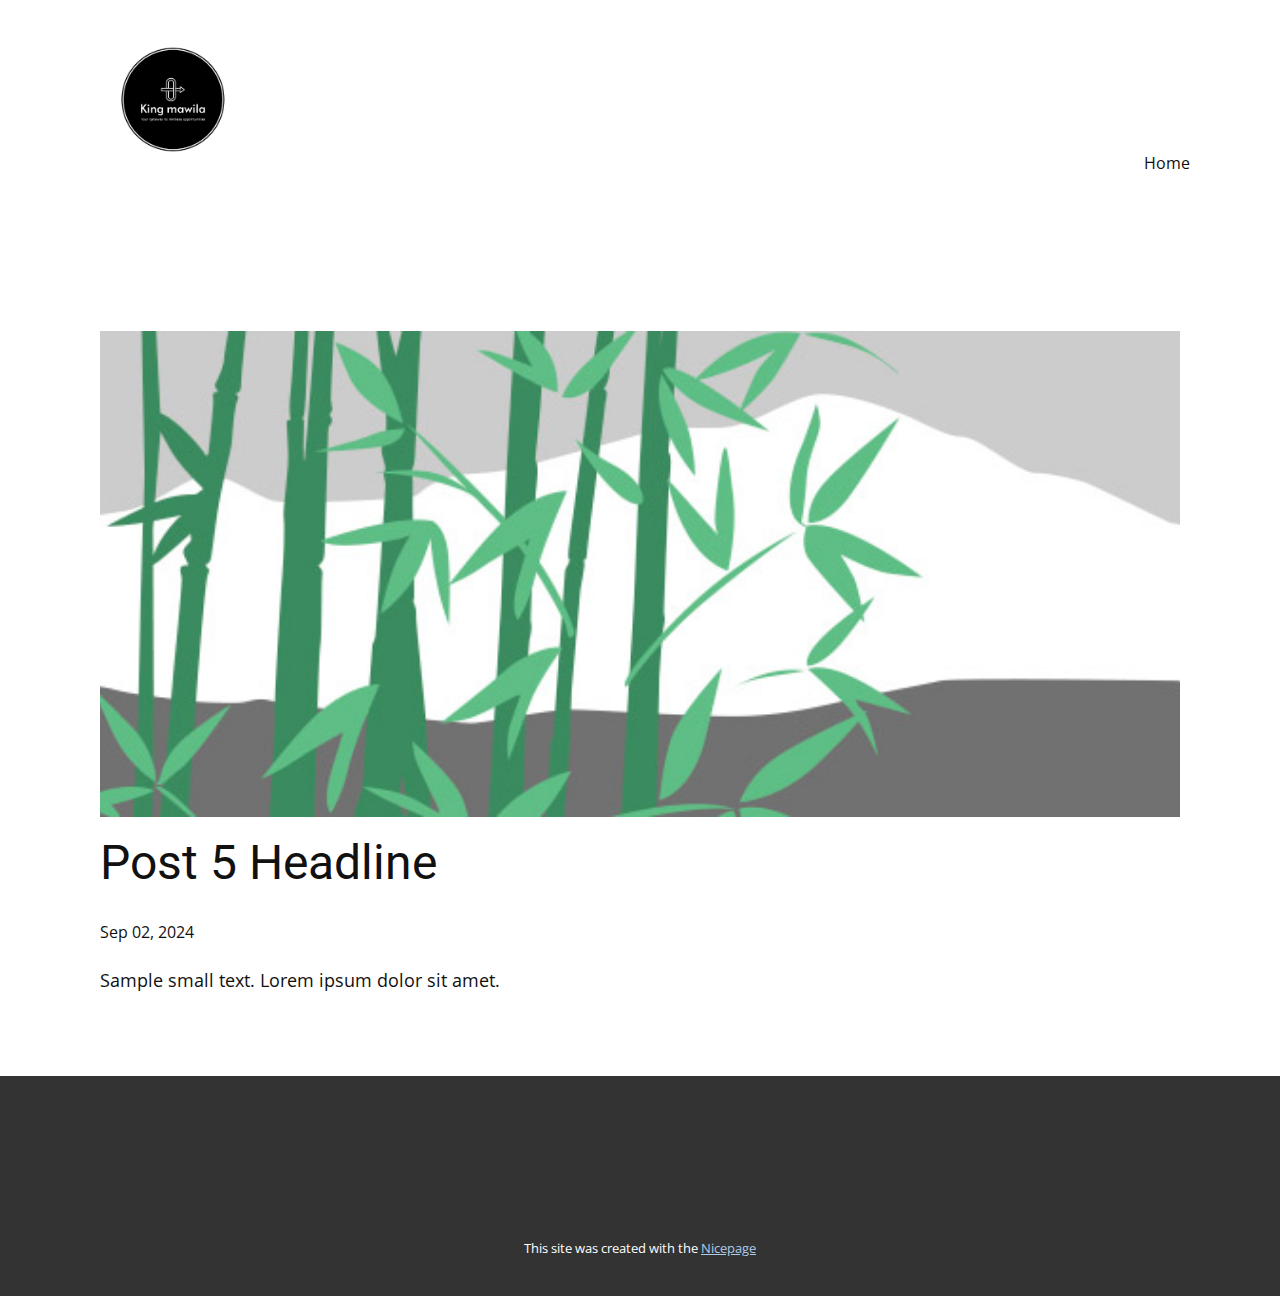
<file: blog/post-4.html>
<!DOCTYPE html>
<html style="font-size: 16px;" lang="en"><head>
    <meta name="viewport" content="width=device-width, initial-scale=1.0">
    <meta charset="utf-8">
    <meta name="keywords" content="Post 1 Headline">
    <meta name="description" content="">
    <title>Post 5 Headline</title>
    <link rel="stylesheet" href="../nicepage.css" media="screen">
<link rel="stylesheet" href="../Post-Template.css" media="screen">
    <script class="u-script" type="text/javascript" src="../jquery-1.9.1.min.js" defer=""></script>
    <script class="u-script" type="text/javascript" src="../nicepage.js" defer=""></script>
    <meta name="generator" content="Nicepage 6.16.15, nicepage.com">
    <link id="u-theme-google-font" rel="stylesheet" href="https://fonts.googleapis.com/css?family=Roboto:100,100i,300,300i,400,400i,500,500i,700,700i,900,900i|Open+Sans:300,300i,400,400i,500,500i,600,600i,700,700i,800,800i">
    
    
    
    
    <script type="application/ld+json">{
		"@context": "http://schema.org",
		"@type": "Organization",
		"name": "",
		"logo": "images/king-mawila-high-resolution-logo-black.png"
}</script>
    <meta name="theme-color" content="#478ac9">
  <meta data-intl-tel-input-cdn-path="intlTelInput/"></head>
  <body data-path-to-root="./" data-include-products="false" class="u-body u-xl-mode" data-lang="en"><header class="u-clearfix u-header u-header" id="sec-d482"><div class="u-clearfix u-sheet u-sheet-1">
        <a href="#" class="u-image u-logo u-image-1" data-image-width="2000" data-image-height="1500">
          <img src="../images/king-mawila-high-resolution-logo-black.png" class="u-logo-image u-logo-image-1">
        </a>
        <nav class="u-menu u-menu-one-level u-offcanvas u-menu-1">
          <div class="menu-collapse" style="font-size: 1rem; letter-spacing: 0px;">
            <a class="u-button-style u-custom-left-right-menu-spacing u-custom-padding-bottom u-custom-top-bottom-menu-spacing u-nav-link u-text-active-palette-1-base u-text-hover-palette-2-base" href="#">
              <svg class="u-svg-link" viewBox="0 0 24 24"><use xlink:href="#menu-hamburger"></use></svg>
              <svg class="u-svg-content" version="1.1" id="menu-hamburger" viewBox="0 0 16 16" x="0px" y="0px" xmlns:xlink="http://www.w3.org/1999/xlink" xmlns="http://www.w3.org/2000/svg"><g><rect y="1" width="16" height="2"></rect><rect y="7" width="16" height="2"></rect><rect y="13" width="16" height="2"></rect>
</g></svg>
            </a>
          </div>
          <div class="u-custom-menu u-nav-container">
            <ul class="u-nav u-unstyled u-nav-1"><li class="u-nav-item"><a class="u-button-style u-nav-link u-text-active-palette-1-base u-text-hover-palette-2-base" href="../" style="padding: 10px 20px;">Home</a>
</li></ul>
          </div>
          <div class="u-custom-menu u-nav-container-collapse">
            <div class="u-black u-container-style u-inner-container-layout u-opacity u-opacity-95 u-sidenav">
              <div class="u-inner-container-layout u-sidenav-overflow">
                <div class="u-menu-close"></div>
                <ul class="u-align-center u-nav u-popupmenu-items u-unstyled u-nav-2"><li class="u-nav-item"><a class="u-button-style u-nav-link" href="../">Home</a>
</li></ul>
              </div>
            </div>
            <div class="u-black u-menu-overlay u-opacity u-opacity-70"></div>
          </div>
        </nav>
      </div></header>
    <section class="u-align-center u-clearfix u-section-1" id="sec-9b23">
      <div class="u-clearfix u-sheet u-valign-middle-md u-valign-middle-sm u-valign-middle-xs u-sheet-1"><!--post_details--><!--post_details_options_json--><!--{"source":""}--><!--/post_details_options_json--><!--blog_post-->
        <div class="u-container-style u-expanded-width u-post-details u-post-details-1">
          <div class="u-container-layout u-valign-middle u-container-layout-1"><!--blog_post_image-->
            <img alt="" class="u-blog-control u-expanded-width u-image u-image-default u-image-1" src="../images/68f64b9d.jpeg"><!--/blog_post_image--><!--blog_post_header-->
            <h2 class="u-blog-control u-text u-text-1">Post 5 Headline</h2><!--/blog_post_header--><!--blog_post_metadata-->
            <div class="u-blog-control u-metadata u-metadata-1"><!--blog_post_metadata_date-->
              <span class="u-meta-date u-meta-icon">Sep 02, 2024</span><!--/blog_post_metadata_date--><!--blog_post_metadata_category-->
              <!--/blog_post_metadata_category--><!--blog_post_metadata_comments-->
              <!--/blog_post_metadata_comments-->
            </div><!--/blog_post_metadata--><!--blog_post_content-->
            <div class="u-align-justify u-blog-control u-post-content u-text u-text-2 fr-view">
  Sample small text. Lorem ipsum dolor sit amet.
  </div><!--/blog_post_content-->
          </div>
        </div><!--/blog_post--><!--/post_details-->
      </div>
    </section>
    
    
    
    
    <footer class="u-align-center u-clearfix u-container-align-center u-footer u-grey-80 u-footer" id="sec-0be4"><div class="u-clearfix u-sheet u-sheet-1"></div></footer>
    <section class="u-backlink u-clearfix u-grey-80">
      <p class="u-text">
        <span>This site was created with the </span>
        <a class="u-link" href="https://nicepage.com/" target="_blank" rel="nofollow">
          <span>Nicepage</span>
        </a>
      </p>
    </section>
  
</body></html>
</file>
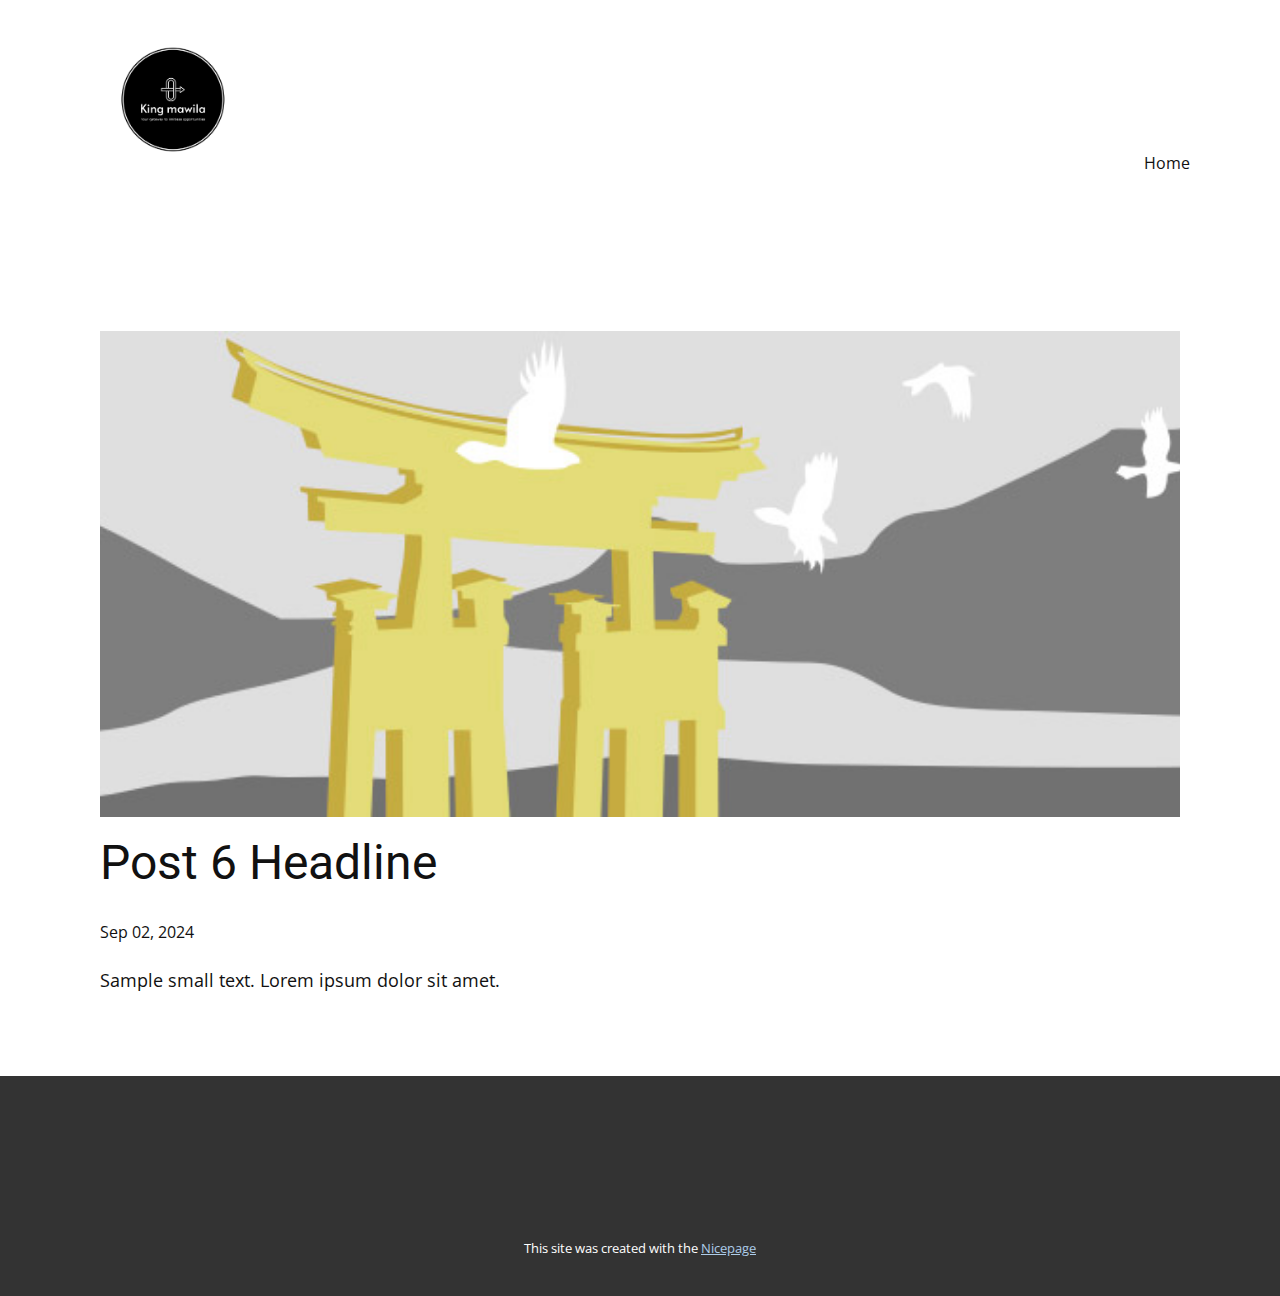
<file: blog/post-5.html>
<!DOCTYPE html>
<html style="font-size: 16px;" lang="en"><head>
    <meta name="viewport" content="width=device-width, initial-scale=1.0">
    <meta charset="utf-8">
    <meta name="keywords" content="Post 1 Headline">
    <meta name="description" content="">
    <title>Post 6 Headline</title>
    <link rel="stylesheet" href="../nicepage.css" media="screen">
<link rel="stylesheet" href="../Post-Template.css" media="screen">
    <script class="u-script" type="text/javascript" src="../jquery-1.9.1.min.js" defer=""></script>
    <script class="u-script" type="text/javascript" src="../nicepage.js" defer=""></script>
    <meta name="generator" content="Nicepage 6.16.15, nicepage.com">
    <link id="u-theme-google-font" rel="stylesheet" href="https://fonts.googleapis.com/css?family=Roboto:100,100i,300,300i,400,400i,500,500i,700,700i,900,900i|Open+Sans:300,300i,400,400i,500,500i,600,600i,700,700i,800,800i">
    
    
    
    
    <script type="application/ld+json">{
		"@context": "http://schema.org",
		"@type": "Organization",
		"name": "",
		"logo": "images/king-mawila-high-resolution-logo-black.png"
}</script>
    <meta name="theme-color" content="#478ac9">
  <meta data-intl-tel-input-cdn-path="intlTelInput/"></head>
  <body data-path-to-root="./" data-include-products="false" class="u-body u-xl-mode" data-lang="en"><header class="u-clearfix u-header u-header" id="sec-d482"><div class="u-clearfix u-sheet u-sheet-1">
        <a href="#" class="u-image u-logo u-image-1" data-image-width="2000" data-image-height="1500">
          <img src="../images/king-mawila-high-resolution-logo-black.png" class="u-logo-image u-logo-image-1">
        </a>
        <nav class="u-menu u-menu-one-level u-offcanvas u-menu-1">
          <div class="menu-collapse" style="font-size: 1rem; letter-spacing: 0px;">
            <a class="u-button-style u-custom-left-right-menu-spacing u-custom-padding-bottom u-custom-top-bottom-menu-spacing u-nav-link u-text-active-palette-1-base u-text-hover-palette-2-base" href="#">
              <svg class="u-svg-link" viewBox="0 0 24 24"><use xlink:href="#menu-hamburger"></use></svg>
              <svg class="u-svg-content" version="1.1" id="menu-hamburger" viewBox="0 0 16 16" x="0px" y="0px" xmlns:xlink="http://www.w3.org/1999/xlink" xmlns="http://www.w3.org/2000/svg"><g><rect y="1" width="16" height="2"></rect><rect y="7" width="16" height="2"></rect><rect y="13" width="16" height="2"></rect>
</g></svg>
            </a>
          </div>
          <div class="u-custom-menu u-nav-container">
            <ul class="u-nav u-unstyled u-nav-1"><li class="u-nav-item"><a class="u-button-style u-nav-link u-text-active-palette-1-base u-text-hover-palette-2-base" href="../" style="padding: 10px 20px;">Home</a>
</li></ul>
          </div>
          <div class="u-custom-menu u-nav-container-collapse">
            <div class="u-black u-container-style u-inner-container-layout u-opacity u-opacity-95 u-sidenav">
              <div class="u-inner-container-layout u-sidenav-overflow">
                <div class="u-menu-close"></div>
                <ul class="u-align-center u-nav u-popupmenu-items u-unstyled u-nav-2"><li class="u-nav-item"><a class="u-button-style u-nav-link" href="../">Home</a>
</li></ul>
              </div>
            </div>
            <div class="u-black u-menu-overlay u-opacity u-opacity-70"></div>
          </div>
        </nav>
      </div></header>
    <section class="u-align-center u-clearfix u-section-1" id="sec-9b23">
      <div class="u-clearfix u-sheet u-valign-middle-md u-valign-middle-sm u-valign-middle-xs u-sheet-1"><!--post_details--><!--post_details_options_json--><!--{"source":""}--><!--/post_details_options_json--><!--blog_post-->
        <div class="u-container-style u-expanded-width u-post-details u-post-details-1">
          <div class="u-container-layout u-valign-middle u-container-layout-1"><!--blog_post_image-->
            <img alt="" class="u-blog-control u-expanded-width u-image u-image-default u-image-1" src="../images/8ad73f3c.jpeg"><!--/blog_post_image--><!--blog_post_header-->
            <h2 class="u-blog-control u-text u-text-1">Post 6 Headline</h2><!--/blog_post_header--><!--blog_post_metadata-->
            <div class="u-blog-control u-metadata u-metadata-1"><!--blog_post_metadata_date-->
              <span class="u-meta-date u-meta-icon">Sep 02, 2024</span><!--/blog_post_metadata_date--><!--blog_post_metadata_category-->
              <!--/blog_post_metadata_category--><!--blog_post_metadata_comments-->
              <!--/blog_post_metadata_comments-->
            </div><!--/blog_post_metadata--><!--blog_post_content-->
            <div class="u-align-justify u-blog-control u-post-content u-text u-text-2 fr-view">
  Sample small text. Lorem ipsum dolor sit amet.
  </div><!--/blog_post_content-->
          </div>
        </div><!--/blog_post--><!--/post_details-->
      </div>
    </section>
    
    
    
    
    <footer class="u-align-center u-clearfix u-container-align-center u-footer u-grey-80 u-footer" id="sec-0be4"><div class="u-clearfix u-sheet u-sheet-1"></div></footer>
    <section class="u-backlink u-clearfix u-grey-80">
      <p class="u-text">
        <span>This site was created with the </span>
        <a class="u-link" href="https://nicepage.com/" target="_blank" rel="nofollow">
          <span>Nicepage</span>
        </a>
      </p>
    </section>
  
</body></html>
</file>
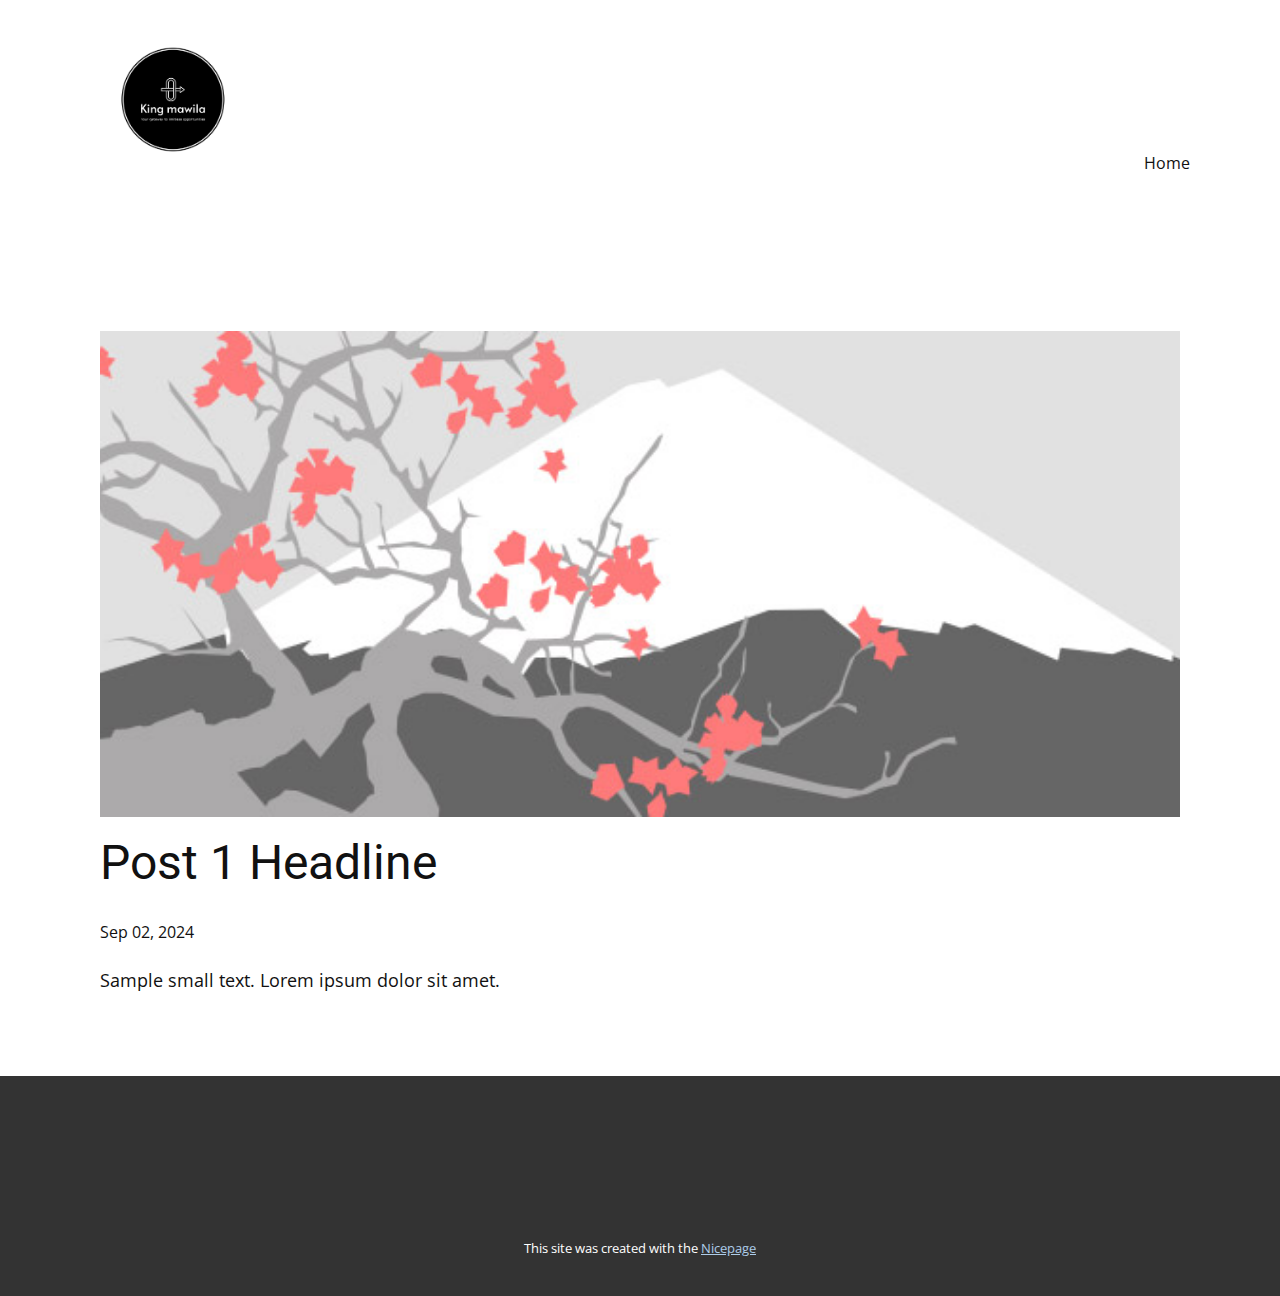
<file: blog/post.html>
<!DOCTYPE html>
<html style="font-size: 16px;" lang="en"><head>
    <meta name="viewport" content="width=device-width, initial-scale=1.0">
    <meta charset="utf-8">
    <meta name="keywords" content="Post 1 Headline">
    <meta name="description" content="">
    <title>Post 1 Headline</title>
    <link rel="stylesheet" href="../nicepage.css" media="screen">
<link rel="stylesheet" href="../Post-Template.css" media="screen">
    <script class="u-script" type="text/javascript" src="../jquery-1.9.1.min.js" defer=""></script>
    <script class="u-script" type="text/javascript" src="../nicepage.js" defer=""></script>
    <meta name="generator" content="Nicepage 6.16.15, nicepage.com">
    <link id="u-theme-google-font" rel="stylesheet" href="https://fonts.googleapis.com/css?family=Roboto:100,100i,300,300i,400,400i,500,500i,700,700i,900,900i|Open+Sans:300,300i,400,400i,500,500i,600,600i,700,700i,800,800i">
    
    
    
    
    <script type="application/ld+json">{
		"@context": "http://schema.org",
		"@type": "Organization",
		"name": "",
		"logo": "images/king-mawila-high-resolution-logo-black.png"
}</script>
    <meta name="theme-color" content="#478ac9">
  <meta data-intl-tel-input-cdn-path="intlTelInput/"></head>
  <body data-path-to-root="./" data-include-products="false" class="u-body u-xl-mode" data-lang="en"><header class="u-clearfix u-header u-header" id="sec-d482"><div class="u-clearfix u-sheet u-sheet-1">
        <a href="#" class="u-image u-logo u-image-1" data-image-width="2000" data-image-height="1500">
          <img src="../images/king-mawila-high-resolution-logo-black.png" class="u-logo-image u-logo-image-1">
        </a>
        <nav class="u-menu u-menu-one-level u-offcanvas u-menu-1">
          <div class="menu-collapse" style="font-size: 1rem; letter-spacing: 0px;">
            <a class="u-button-style u-custom-left-right-menu-spacing u-custom-padding-bottom u-custom-top-bottom-menu-spacing u-nav-link u-text-active-palette-1-base u-text-hover-palette-2-base" href="#">
              <svg class="u-svg-link" viewBox="0 0 24 24"><use xlink:href="#menu-hamburger"></use></svg>
              <svg class="u-svg-content" version="1.1" id="menu-hamburger" viewBox="0 0 16 16" x="0px" y="0px" xmlns:xlink="http://www.w3.org/1999/xlink" xmlns="http://www.w3.org/2000/svg"><g><rect y="1" width="16" height="2"></rect><rect y="7" width="16" height="2"></rect><rect y="13" width="16" height="2"></rect>
</g></svg>
            </a>
          </div>
          <div class="u-custom-menu u-nav-container">
            <ul class="u-nav u-unstyled u-nav-1"><li class="u-nav-item"><a class="u-button-style u-nav-link u-text-active-palette-1-base u-text-hover-palette-2-base" href="../" style="padding: 10px 20px;">Home</a>
</li></ul>
          </div>
          <div class="u-custom-menu u-nav-container-collapse">
            <div class="u-black u-container-style u-inner-container-layout u-opacity u-opacity-95 u-sidenav">
              <div class="u-inner-container-layout u-sidenav-overflow">
                <div class="u-menu-close"></div>
                <ul class="u-align-center u-nav u-popupmenu-items u-unstyled u-nav-2"><li class="u-nav-item"><a class="u-button-style u-nav-link" href="../">Home</a>
</li></ul>
              </div>
            </div>
            <div class="u-black u-menu-overlay u-opacity u-opacity-70"></div>
          </div>
        </nav>
      </div></header>
    <section class="u-align-center u-clearfix u-section-1" id="sec-9b23">
      <div class="u-clearfix u-sheet u-valign-middle-md u-valign-middle-sm u-valign-middle-xs u-sheet-1"><!--post_details--><!--post_details_options_json--><!--{"source":""}--><!--/post_details_options_json--><!--blog_post-->
        <div class="u-container-style u-expanded-width u-post-details u-post-details-1">
          <div class="u-container-layout u-valign-middle u-container-layout-1"><!--blog_post_image-->
            <img alt="" class="u-blog-control u-expanded-width u-image u-image-default u-image-1" src="../images/0fd3416c.jpeg"><!--/blog_post_image--><!--blog_post_header-->
            <h2 class="u-blog-control u-text u-text-1">Post 1 Headline</h2><!--/blog_post_header--><!--blog_post_metadata-->
            <div class="u-blog-control u-metadata u-metadata-1"><!--blog_post_metadata_date-->
              <span class="u-meta-date u-meta-icon">Sep 02, 2024</span><!--/blog_post_metadata_date--><!--blog_post_metadata_category-->
              <!--/blog_post_metadata_category--><!--blog_post_metadata_comments-->
              <!--/blog_post_metadata_comments-->
            </div><!--/blog_post_metadata--><!--blog_post_content-->
            <div class="u-align-justify u-blog-control u-post-content u-text u-text-2 fr-view">
  Sample small text. Lorem ipsum dolor sit amet.
  </div><!--/blog_post_content-->
          </div>
        </div><!--/blog_post--><!--/post_details-->
      </div>
    </section>
    
    
    
    
    <footer class="u-align-center u-clearfix u-container-align-center u-footer u-grey-80 u-footer" id="sec-0be4"><div class="u-clearfix u-sheet u-sheet-1"></div></footer>
    <section class="u-backlink u-clearfix u-grey-80">
      <p class="u-text">
        <span>This site was created with the </span>
        <a class="u-link" href="https://nicepage.com/" target="_blank" rel="nofollow">
          <span>Nicepage</span>
        </a>
      </p>
    </section>
  
</body></html>
</file>
